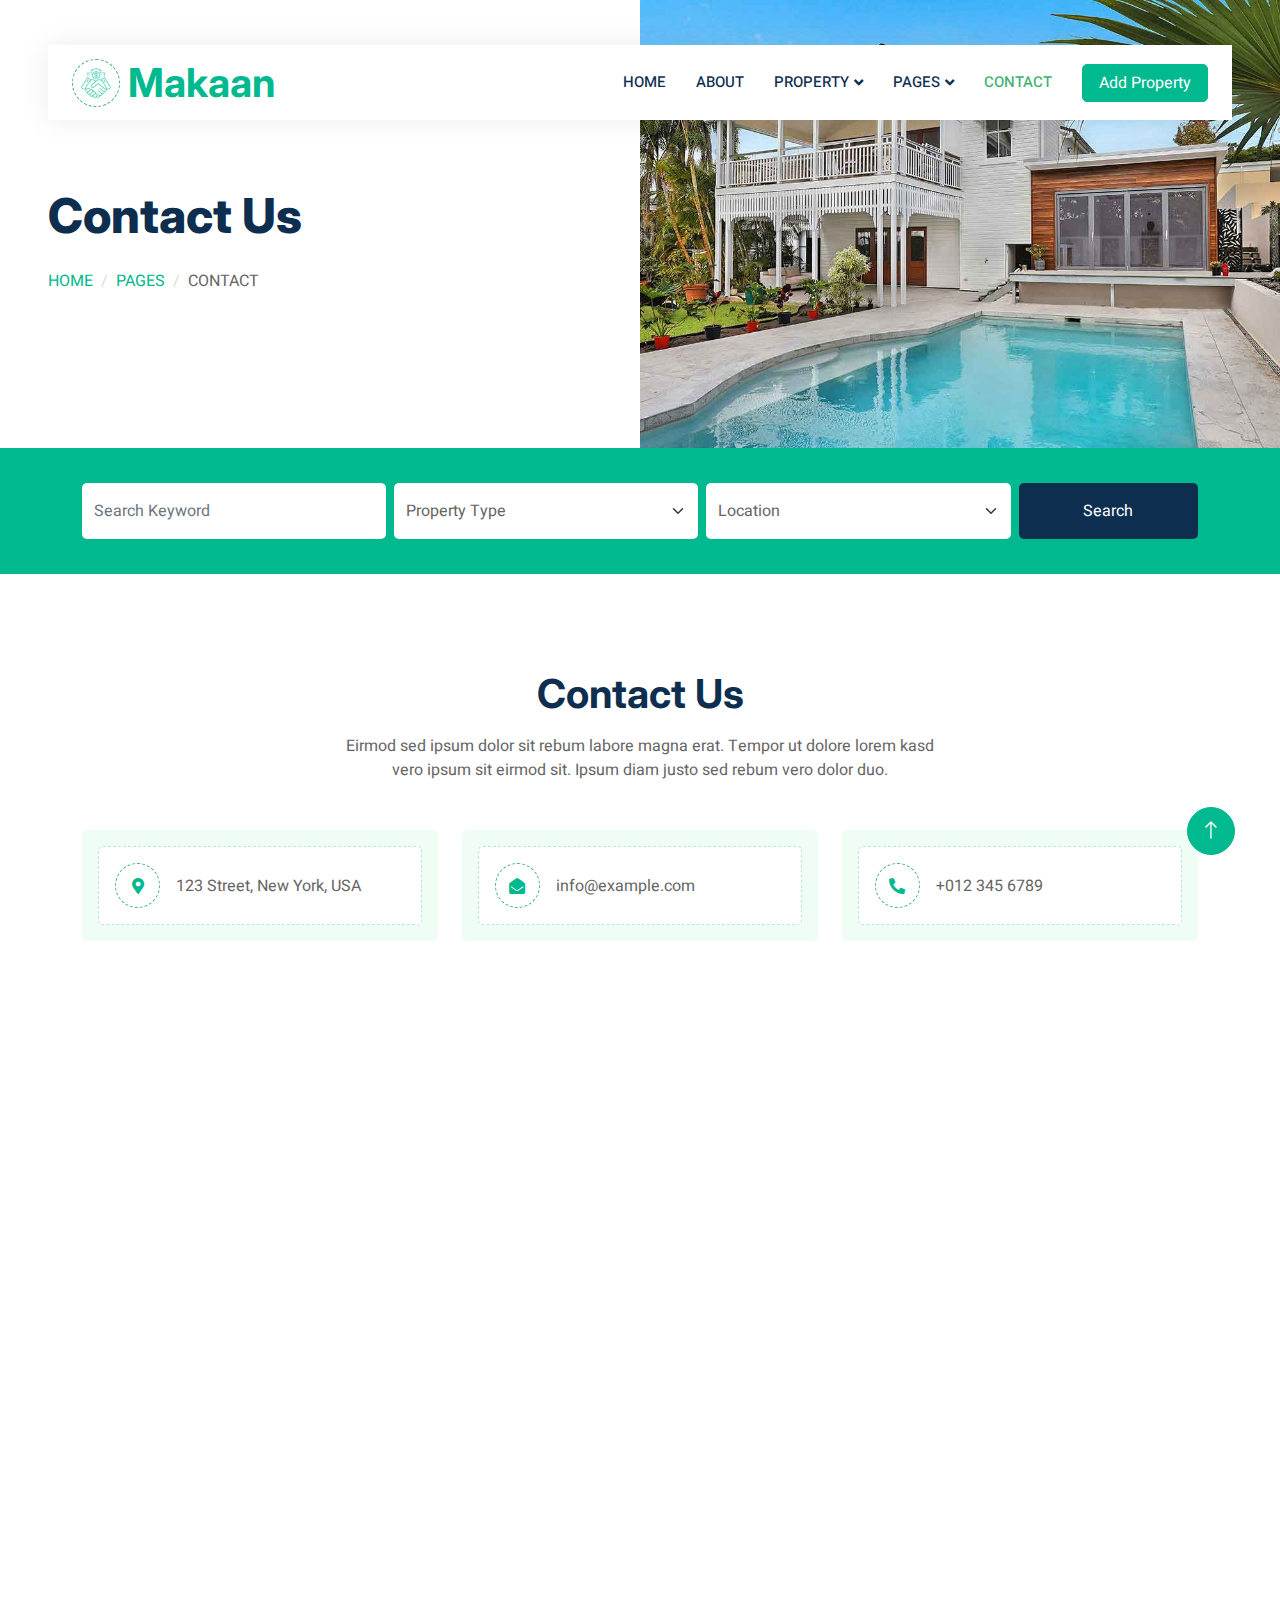
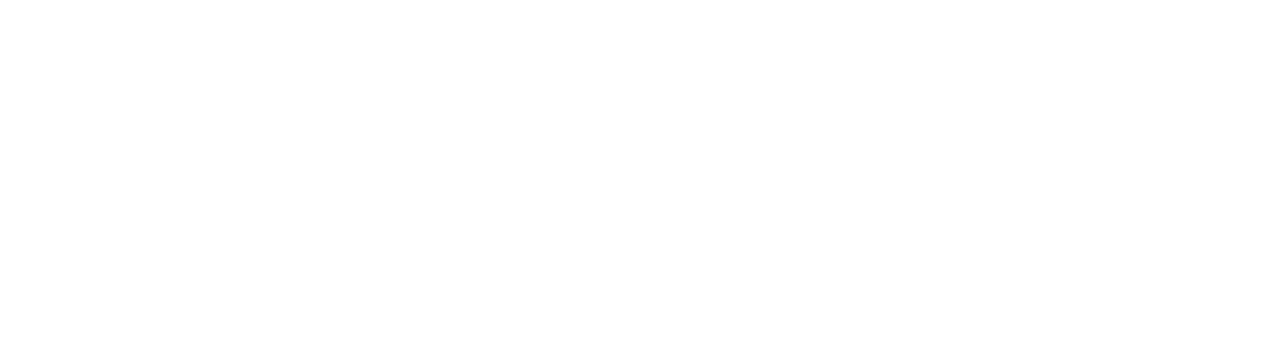
<file: contact.html>
<!DOCTYPE html>
<html lang="en">

<head>
    <meta charset="utf-8">
    <title>Makaan - Real Estate HTML Template</title>
    <meta content="width=device-width, initial-scale=1.0" name="viewport">
    <meta content="" name="keywords">
    <meta content="" name="description">

    <!-- Favicon -->
    <link href="img/favicon.ico" rel="icon">

    <!-- Google Web Fonts -->
    <link rel="preconnect" href="https://fonts.googleapis.com">
    <link rel="preconnect" href="https://fonts.gstatic.com" crossorigin>
    <link href="https://fonts.googleapis.com/css2?family=Heebo:wght@400;500;600&family=Inter:wght@700;800&display=swap" rel="stylesheet">
    
    <!-- Icon Font Stylesheet -->
    <link href="https://cdnjs.cloudflare.com/ajax/libs/font-awesome/5.10.0/css/all.min.css" rel="stylesheet">
    <link href="https://cdn.jsdelivr.net/npm/bootstrap-icons@1.4.1/font/bootstrap-icons.css" rel="stylesheet">

    <!-- Libraries Stylesheet -->
    <link href="lib/animate/animate.min.css" rel="stylesheet">
    <link href="lib/owlcarousel/assets/owl.carousel.min.css" rel="stylesheet">

    <!-- Customized Bootstrap Stylesheet -->
    <link href="css/bootstrap.min.css" rel="stylesheet">

    <!-- Template Stylesheet -->
    <link href="css/style.css" rel="stylesheet">
</head>

<body>
    <div class="container-xxl bg-white p-0">
        <!-- Spinner Start -->
        <div id="spinner" class="show bg-white position-fixed translate-middle w-100 vh-100 top-50 start-50 d-flex align-items-center justify-content-center">
            <div class="spinner-border text-primary" style="width: 3rem; height: 3rem;" role="status">
                <span class="sr-only">Loading...</span>
            </div>
        </div>
        <!-- Spinner End -->


        <!-- Navbar Start -->
        <div class="container-fluid nav-bar bg-transparent">
            <nav class="navbar navbar-expand-lg bg-white navbar-light py-0 px-4">
                <a href="index.html" class="navbar-brand d-flex align-items-center text-center">
                    <div class="icon p-2 me-2">
                        <img class="img-fluid" src="img/icon-deal.png" alt="Icon" style="width: 30px; height: 30px;">
                    </div>
                    <h1 class="m-0 text-primary">Makaan</h1>
                </a>
                <button type="button" class="navbar-toggler" data-bs-toggle="collapse" data-bs-target="#navbarCollapse">
                    <span class="navbar-toggler-icon"></span>
                </button>
                <div class="collapse navbar-collapse" id="navbarCollapse">
                    <div class="navbar-nav ms-auto">
                        <a href="index.html" class="nav-item nav-link">Home</a>
                        <a href="about.html" class="nav-item nav-link">About</a>
                        <div class="nav-item dropdown">
                            <a href="#" class="nav-link dropdown-toggle" data-bs-toggle="dropdown">Property</a>
                            <div class="dropdown-menu rounded-0 m-0">
                                <a href="property-list.html" class="dropdown-item">Property List</a>
                                <a href="property-type.html" class="dropdown-item">Property Type</a>
                                <a href="property-agent.html" class="dropdown-item">Property Agent</a>
                            </div>
                        </div>
                        <div class="nav-item dropdown">
                            <a href="#" class="nav-link dropdown-toggle" data-bs-toggle="dropdown">Pages</a>
                            <div class="dropdown-menu rounded-0 m-0">
                                <a href="testimonial.html" class="dropdown-item">Testimonial</a>
                                <a href="404.html" class="dropdown-item">404 Error</a>
                            </div>
                        </div>
                        <a href="contact.html" class="nav-item nav-link active">Contact</a>
                    </div>
                    <a href="" class="btn btn-primary px-3 d-none d-lg-flex">Add Property</a>
                </div>
            </nav>
        </div>
        <!-- Navbar End -->


        <!-- Header Start -->
        <div class="container-fluid header bg-white p-0">
            <div class="row g-0 align-items-center flex-column-reverse flex-md-row">
                <div class="col-md-6 p-5 mt-lg-5">
                    <h1 class="display-5 animated fadeIn mb-4">Contact Us</h1> 
                        <nav aria-label="breadcrumb animated fadeIn">
                        <ol class="breadcrumb text-uppercase">
                            <li class="breadcrumb-item"><a href="#">Home</a></li>
                            <li class="breadcrumb-item"><a href="#">Pages</a></li>
                            <li class="breadcrumb-item text-body active" aria-current="page">Contact</li>
                        </ol>
                    </nav>
                </div>
                <div class="col-md-6 animated fadeIn">
                    <img class="img-fluid" src="img/header.jpg" alt="">
                </div>
            </div>
        </div>
        <!-- Header End -->


        <!-- Search Start -->
        <div class="container-fluid bg-primary mb-5 wow fadeIn" data-wow-delay="0.1s" style="padding: 35px;">
            <div class="container">
                <div class="row g-2">
                    <div class="col-md-10">
                        <div class="row g-2">
                            <div class="col-md-4">
                                <input type="text" class="form-control border-0 py-3" placeholder="Search Keyword">
                            </div>
                            <div class="col-md-4">
                                <select class="form-select border-0 py-3">
                                    <option selected>Property Type</option>
                                    <option value="1">Property Type 1</option>
                                    <option value="2">Property Type 2</option>
                                    <option value="3">Property Type 3</option>
                                </select>
                            </div>
                            <div class="col-md-4">
                                <select class="form-select border-0 py-3">
                                    <option selected>Location</option>
                                    <option value="1">Location 1</option>
                                    <option value="2">Location 2</option>
                                    <option value="3">Location 3</option>
                                </select>
                            </div>
                        </div>
                    </div>
                    <div class="col-md-2">
                        <button class="btn btn-dark border-0 w-100 py-3">Search</button>
                    </div>
                </div>
            </div>
        </div>
        <!-- Search End -->


        <!-- Contact Start -->
        <div class="container-xxl py-5">
            <div class="container">
                <div class="text-center mx-auto mb-5 wow fadeInUp" data-wow-delay="0.1s" style="max-width: 600px;">
                    <h1 class="mb-3">Contact Us</h1>
                    <p>Eirmod sed ipsum dolor sit rebum labore magna erat. Tempor ut dolore lorem kasd vero ipsum sit eirmod sit. Ipsum diam justo sed rebum vero dolor duo.</p>
                </div>
                <div class="row g-4">
                    <div class="col-12">
                        <div class="row gy-4">
                            <div class="col-md-6 col-lg-4 wow fadeIn" data-wow-delay="0.1s">
                                <div class="bg-light rounded p-3">
                                    <div class="d-flex align-items-center bg-white rounded p-3" style="border: 1px dashed rgba(0, 185, 142, .3)">
                                        <div class="icon me-3" style="width: 45px; height: 45px;">
                                            <i class="fa fa-map-marker-alt text-primary"></i>
                                        </div>
                                        <span>123 Street, New York, USA</span>
                                    </div>
                                </div>
                            </div>
                            <div class="col-md-6 col-lg-4 wow fadeIn" data-wow-delay="0.3s">
                                <div class="bg-light rounded p-3">
                                    <div class="d-flex align-items-center bg-white rounded p-3" style="border: 1px dashed rgba(0, 185, 142, .3)">
                                        <div class="icon me-3" style="width: 45px; height: 45px;">
                                            <i class="fa fa-envelope-open text-primary"></i>
                                        </div>
                                        <span>info@example.com</span>
                                    </div>
                                </div>
                            </div>
                            <div class="col-md-6 col-lg-4 wow fadeIn" data-wow-delay="0.5s">
                                <div class="bg-light rounded p-3">
                                    <div class="d-flex align-items-center bg-white rounded p-3" style="border: 1px dashed rgba(0, 185, 142, .3)">
                                        <div class="icon me-3" style="width: 45px; height: 45px;">
                                            <i class="fa fa-phone-alt text-primary"></i>
                                        </div>
                                        <span>+012 345 6789</span>
                                    </div>
                                </div>
                            </div>
                        </div>
                    </div>
                    <div class="col-md-6 wow fadeInUp" data-wow-delay="0.1s">
                        <iframe class="position-relative rounded w-100 h-100"
                            src="https://www.google.com/maps/embed?pb=!1m18!1m12!1m3!1d241317.14571418945!2d72.71637348622278!3d19.08217751281334!2m3!1f0!2f0!3f0!3m2!1i1024!2i768!4f13.1!3m3!1m2!1s0x3be7c6306644edc1%3A0x5da4ed8f8d648c69!2sMumbai%2C%20Maharashtra!5e0!3m2!1sen!2sin!4v1710619510992!5m2!1sen!2sin" width="600" height="450" style="border:0;" allowfullscreen="" loading="lazy" referrerpolicy="no-referrer-when-downgrade"
                            frameborder="0" style="min-height: 400px; border:0;" allowfullscreen="" aria-hidden="false"
                            tabindex="0"></iframe>
                    </div>
                    <div class="col-md-6">
                        <div class="wow fadeInUp" data-wow-delay="0.5s">
                            <p class="mb-4">The contact form is currently inactive. Get a functional and working contact form with Ajax & PHP in a few minutes. Just copy and paste the files, add a little code and you're done. <a href="https://htmlcodex.com/contact-form">Download Now</a>.</p>
                            <form>
                                <div class="row g-3">
                                    <div class="col-md-6">
                                        <div class="form-floating">
                                            <input type="text" class="form-control" id="name" placeholder="Your Name">
                                            <label for="name">Your Name</label>
                                        </div>
                                    </div>
                                    <div class="col-md-6">
                                        <div class="form-floating">
                                            <input type="email" class="form-control" id="email" placeholder="Your Email">
                                            <label for="email">Your Email</label>
                                        </div>
                                    </div>
                                    <div class="col-12">
                                        <div class="form-floating">
                                            <input type="text" class="form-control" id="subject" placeholder="Subject">
                                            <label for="subject">Subject</label>
                                        </div>
                                    </div>
                                    <div class="col-12">
                                        <div class="form-floating">
                                            <textarea class="form-control" placeholder="Leave a message here" id="message" style="height: 150px"></textarea>
                                            <label for="message">Message</label>
                                        </div>
                                    </div>
                                    <div class="col-12">
                                        <button class="btn btn-primary w-100 py-3" type="submit">Send Message</button>
                                    </div>
                                </div>
                            </form>
                        </div>
                    </div>
                </div>
            </div>
        </div>
        <!-- Contact End -->


        <!-- Footer Start -->
        <div class="container-fluid bg-dark text-white-50 footer pt-5 mt-5 wow fadeIn" data-wow-delay="0.1s">
            <div class="container py-5">
                <div class="row g-5">
                    <div class="col-lg-3 col-md-6">
                        <h5 class="text-white mb-4">Get In Touch</h5>
                        <p class="mb-2"><i class="fa fa-map-marker-alt me-3"></i>123 Street, New York, USA</p>
                        <p class="mb-2"><i class="fa fa-phone-alt me-3"></i>+012 345 67890</p>
                        <p class="mb-2"><i class="fa fa-envelope me-3"></i>info@example.com</p>
                        <div class="d-flex pt-2">
                            <a class="btn btn-outline-light btn-social" href=""><i class="fab fa-twitter"></i></a>
                            <a class="btn btn-outline-light btn-social" href=""><i class="fab fa-facebook-f"></i></a>
                            <a class="btn btn-outline-light btn-social" href=""><i class="fab fa-youtube"></i></a>
                            <a class="btn btn-outline-light btn-social" href=""><i class="fab fa-linkedin-in"></i></a>
                        </div>
                    </div>
                    <div class="col-lg-3 col-md-6">
                        <h5 class="text-white mb-4">Quick Links</h5>
                        <a class="btn btn-link text-white-50" href="">About Us</a>
                        <a class="btn btn-link text-white-50" href="">Contact Us</a>
                        <a class="btn btn-link text-white-50" href="">Our Services</a>
                        <a class="btn btn-link text-white-50" href="">Privacy Policy</a>
                        <a class="btn btn-link text-white-50" href="">Terms & Condition</a>
                    </div>
                    <div class="col-lg-3 col-md-6">
                        <h5 class="text-white mb-4">Photo Gallery</h5>
                        <div class="row g-2 pt-2">
                            <div class="col-4">
                                <img class="img-fluid rounded bg-light p-1" src="img/property-1.jpg" alt="">
                            </div>
                            <div class="col-4">
                                <img class="img-fluid rounded bg-light p-1" src="img/property-2.jpg" alt="">
                            </div>
                            <div class="col-4">
                                <img class="img-fluid rounded bg-light p-1" src="img/property-3.jpg" alt="">
                            </div>
                            <div class="col-4">
                                <img class="img-fluid rounded bg-light p-1" src="img/property-4.jpg" alt="">
                            </div>
                            <div class="col-4">
                                <img class="img-fluid rounded bg-light p-1" src="img/property-5.jpg" alt="">
                            </div>
                            <div class="col-4">
                                <img class="img-fluid rounded bg-light p-1" src="img/property-6.jpg" alt="">
                            </div>
                        </div>
                    </div>
                    <div class="col-lg-3 col-md-6">
                        <h5 class="text-white mb-4">Newsletter</h5>
                        <p>Dolor amet sit justo amet elitr clita ipsum elitr est.</p>
                        <div class="position-relative mx-auto" style="max-width: 400px;">
                            <input class="form-control bg-transparent w-100 py-3 ps-4 pe-5" type="text" placeholder="Your email">
                            <button type="button" class="btn btn-primary py-2 position-absolute top-0 end-0 mt-2 me-2">SignUp</button>
                        </div>
                    </div>
                </div>
            </div>
            <div class="container">
                <div class="copyright">
                    <div class="row">
                        <div class="col-md-6 text-center text-md-start mb-3 mb-md-0">
                            &copy; <a class="border-bottom" href="#">Your Site Name</a>, All Right Reserved. 
							
							<!--/*** This template is free as long as you keep the footer author’s credit link/attribution link/backlink. If you'd like to use the template without the footer author’s credit link/attribution link/backlink, you can purchase the Credit Removal License from "https://htmlcodex.com/credit-removal". Thank you for your support. ***/-->
							Designed By <a class="border-bottom" href="https://htmlcodex.com">HTML Codex</a>
                        </div>
                        <div class="col-md-6 text-center text-md-end">
                            <div class="footer-menu">
                                <a href="">Home</a>
                                <a href="">Cookies</a>
                                <a href="">Help</a>
                                <a href="">FQAs</a>
                            </div>
                        </div>
                    </div>
                </div>
            </div>
        </div>
        <!-- Footer End -->


        <!-- Back to Top -->
        <a href="#" class="btn btn-lg btn-primary btn-lg-square back-to-top"><i class="bi bi-arrow-up"></i></a>
    </div>

    <!-- JavaScript Libraries -->
    <script src="https://code.jquery.com/jquery-3.4.1.min.js"></script>
    <script src="https://cdn.jsdelivr.net/npm/bootstrap@5.0.0/dist/js/bootstrap.bundle.min.js"></script>
    <script src="lib/wow/wow.min.js"></script>
    <script src="lib/easing/easing.min.js"></script>
    <script src="lib/waypoints/waypoints.min.js"></script>
    <script src="lib/owlcarousel/owl.carousel.min.js"></script>

    <!-- Template Javascript -->
    <script src="js/main.js"></script>
</body>

</html>
</file>
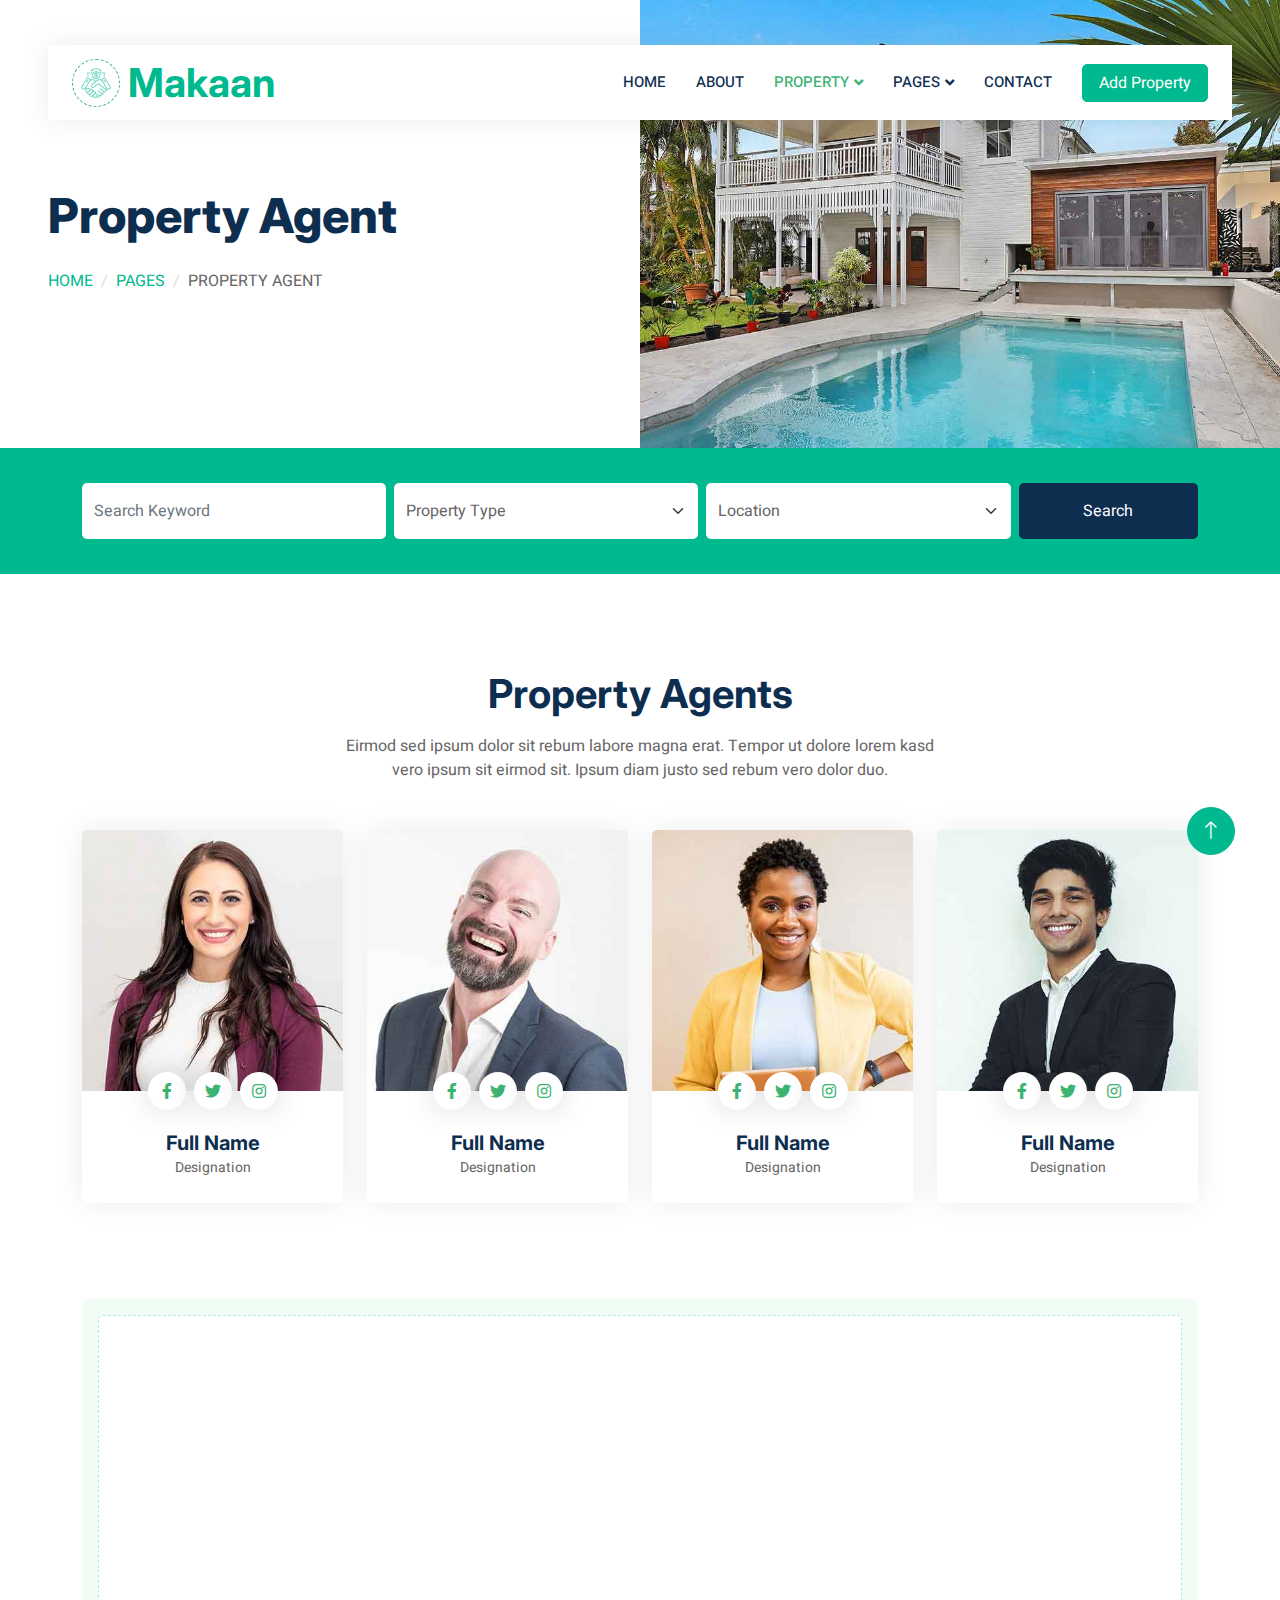
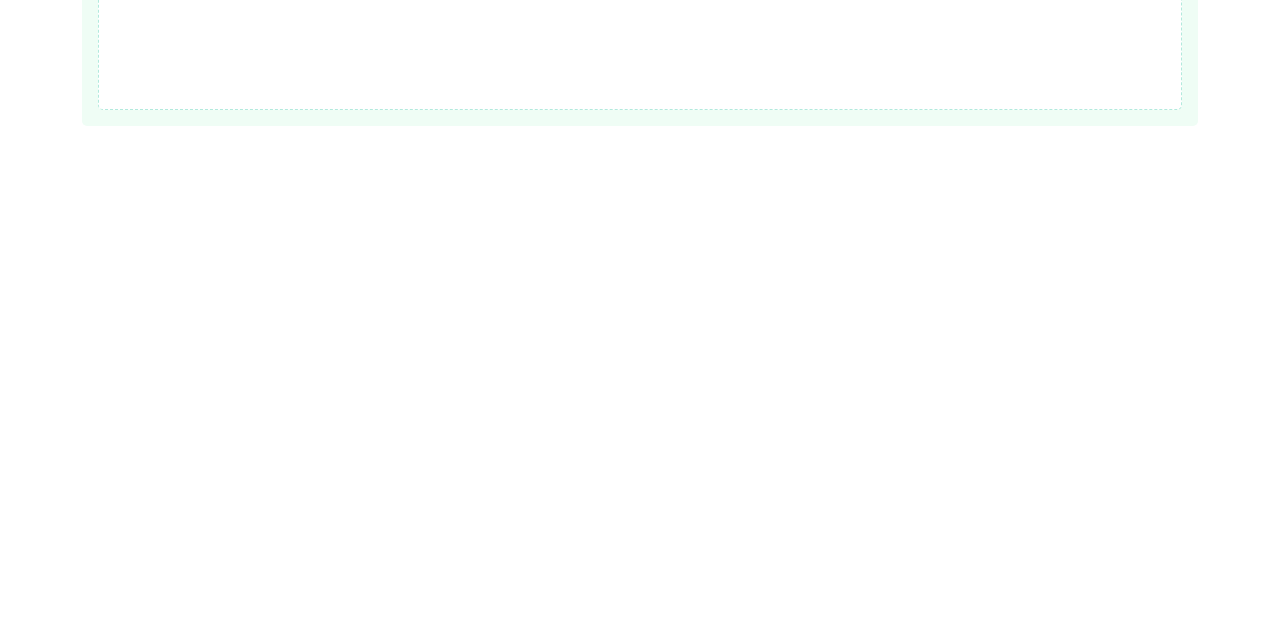
<file: property-agent.html>
<!DOCTYPE html>
<html lang="en">

<head>
    <meta charset="utf-8">
    <title>Makaan - Real Estate HTML Template</title>
    <meta content="width=device-width, initial-scale=1.0" name="viewport">
    <meta content="" name="keywords">
    <meta content="" name="description">

    <!-- Favicon -->
    <link href="img/favicon.ico" rel="icon">

    <!-- Google Web Fonts -->
    <link rel="preconnect" href="https://fonts.googleapis.com">
    <link rel="preconnect" href="https://fonts.gstatic.com" crossorigin>
    <link href="https://fonts.googleapis.com/css2?family=Heebo:wght@400;500;600&family=Inter:wght@700;800&display=swap" rel="stylesheet">
    
    <!-- Icon Font Stylesheet -->
    <link href="https://cdnjs.cloudflare.com/ajax/libs/font-awesome/5.10.0/css/all.min.css" rel="stylesheet">
    <link href="https://cdn.jsdelivr.net/npm/bootstrap-icons@1.4.1/font/bootstrap-icons.css" rel="stylesheet">

    <!-- Libraries Stylesheet -->
    <link href="lib/animate/animate.min.css" rel="stylesheet">
    <link href="lib/owlcarousel/assets/owl.carousel.min.css" rel="stylesheet">

    <!-- Customized Bootstrap Stylesheet -->
    <link href="css/bootstrap.min.css" rel="stylesheet">

    <!-- Template Stylesheet -->
    <link href="css/style.css" rel="stylesheet">
</head>

<body>
    <div class="container-xxl bg-white p-0">
        <!-- Spinner Start -->
        <div id="spinner" class="show bg-white position-fixed translate-middle w-100 vh-100 top-50 start-50 d-flex align-items-center justify-content-center">
            <div class="spinner-border text-primary" style="width: 3rem; height: 3rem;" role="status">
                <span class="sr-only">Loading...</span>
            </div>
        </div>
        <!-- Spinner End -->


        <!-- Navbar Start -->
        <div class="container-fluid nav-bar bg-transparent">
            <nav class="navbar navbar-expand-lg bg-white navbar-light py-0 px-4">
                <a href="index.html" class="navbar-brand d-flex align-items-center text-center">
                    <div class="icon p-2 me-2">
                        <img class="img-fluid" src="img/icon-deal.png" alt="Icon" style="width: 30px; height: 30px;">
                    </div>
                    <h1 class="m-0 text-primary">Makaan</h1>
                </a>
                <button type="button" class="navbar-toggler" data-bs-toggle="collapse" data-bs-target="#navbarCollapse">
                    <span class="navbar-toggler-icon"></span>
                </button>
                <div class="collapse navbar-collapse" id="navbarCollapse">
                    <div class="navbar-nav ms-auto">
                        <a href="index.html" class="nav-item nav-link">Home</a>
                        <a href="about.html" class="nav-item nav-link">About</a>
                        <div class="nav-item dropdown">
                            <a href="#" class="nav-link dropdown-toggle active" data-bs-toggle="dropdown">Property</a>
                            <div class="dropdown-menu rounded-0 m-0">
                                <a href="property-list.html" class="dropdown-item">Property List</a>
                                <a href="property-type.html" class="dropdown-item">Property Type</a>
                                <a href="property-agent.html" class="dropdown-item active">Property Agent</a>
                            </div>
                        </div>
                        <div class="nav-item dropdown">
                            <a href="#" class="nav-link dropdown-toggle" data-bs-toggle="dropdown">Pages</a>
                            <div class="dropdown-menu rounded-0 m-0">
                                <a href="testimonial.html" class="dropdown-item">Testimonial</a>
                            </div>
                        </div>
                        <a href="contact.html" class="nav-item nav-link">Contact</a>
                    </div>
                    <a href="" class="btn btn-primary px-3 d-none d-lg-flex">Add Property</a>
                </div>
            </nav>
        </div>
        <!-- Navbar End -->


        <!-- Header Start -->
        <div class="container-fluid header bg-white p-0">
            <div class="row g-0 align-items-center flex-column-reverse flex-md-row">
                <div class="col-md-6 p-5 mt-lg-5">
                    <h1 class="display-5 animated fadeIn mb-4">Property Agent</h1> 
                        <nav aria-label="breadcrumb animated fadeIn">
                        <ol class="breadcrumb text-uppercase">
                            <li class="breadcrumb-item"><a href="#">Home</a></li>
                            <li class="breadcrumb-item"><a href="#">Pages</a></li>
                            <li class="breadcrumb-item text-body active" aria-current="page">Property Agent</li>
                        </ol>
                    </nav>
                </div>
                <div class="col-md-6 animated fadeIn">
                    <img class="img-fluid" src="img/header.jpg" alt="">
                </div>
            </div>
        </div>
        <!-- Header End -->


        <!-- Search Start -->
        <div class="container-fluid bg-primary mb-5 wow fadeIn" data-wow-delay="0.1s" style="padding: 35px;">
            <div class="container">
                <div class="row g-2">
                    <div class="col-md-10">
                        <div class="row g-2">
                            <div class="col-md-4">
                                <input type="text" class="form-control border-0 py-3" placeholder="Search Keyword">
                            </div>
                            <div class="col-md-4">
                                <select class="form-select border-0 py-3">
                                    <option selected>Property Type</option>
                                    <option value="1">Property Type 1</option>
                                    <option value="2">Property Type 2</option>
                                    <option value="3">Property Type 3</option>
                                </select>
                            </div>
                            <div class="col-md-4">
                                <select class="form-select border-0 py-3">
                                    <option selected>Location</option>
                                    <option value="1">Location 1</option>
                                    <option value="2">Location 2</option>
                                    <option value="3">Location 3</option>
                                </select>
                            </div>
                        </div>
                    </div>
                    <div class="col-md-2">
                        <button class="btn btn-dark border-0 w-100 py-3">Search</button>
                    </div>
                </div>
            </div>
        </div>
        <!-- Search End -->


        <!-- Team Start -->
        <div class="container-xxl py-5">
            <div class="container">
                <div class="text-center mx-auto mb-5 wow fadeInUp" data-wow-delay="0.1s" style="max-width: 600px;">
                    <h1 class="mb-3">Property Agents</h1>
                    <p>Eirmod sed ipsum dolor sit rebum labore magna erat. Tempor ut dolore lorem kasd vero ipsum sit eirmod sit. Ipsum diam justo sed rebum vero dolor duo.</p>
                </div>
                <div class="row g-4">
                    <div class="col-lg-3 col-md-6 wow fadeInUp" data-wow-delay="0.1s">
                        <div class="team-item rounded overflow-hidden">
                            <div class="position-relative">
                                <img class="img-fluid" src="img/team-1.jpg" alt="">
                                <div class="position-absolute start-50 top-100 translate-middle d-flex align-items-center">
                                    <a class="btn btn-square mx-1" href=""><i class="fab fa-facebook-f"></i></a>
                                    <a class="btn btn-square mx-1" href=""><i class="fab fa-twitter"></i></a>
                                    <a class="btn btn-square mx-1" href=""><i class="fab fa-instagram"></i></a>
                                </div>
                            </div>
                            <div class="text-center p-4 mt-3">
                                <h5 class="fw-bold mb-0">Full Name</h5>
                                <small>Designation</small>
                            </div>
                        </div>
                    </div>
                    <div class="col-lg-3 col-md-6 wow fadeInUp" data-wow-delay="0.3s">
                        <div class="team-item rounded overflow-hidden">
                            <div class="position-relative">
                                <img class="img-fluid" src="img/team-2.jpg" alt="">
                                <div class="position-absolute start-50 top-100 translate-middle d-flex align-items-center">
                                    <a class="btn btn-square mx-1" href=""><i class="fab fa-facebook-f"></i></a>
                                    <a class="btn btn-square mx-1" href=""><i class="fab fa-twitter"></i></a>
                                    <a class="btn btn-square mx-1" href=""><i class="fab fa-instagram"></i></a>
                                </div>
                            </div>
                            <div class="text-center p-4 mt-3">
                                <h5 class="fw-bold mb-0">Full Name</h5>
                                <small>Designation</small>
                            </div>
                        </div>
                    </div>
                    <div class="col-lg-3 col-md-6 wow fadeInUp" data-wow-delay="0.5s">
                        <div class="team-item rounded overflow-hidden">
                            <div class="position-relative">
                                <img class="img-fluid" src="img/team-3.jpg" alt="">
                                <div class="position-absolute start-50 top-100 translate-middle d-flex align-items-center">
                                    <a class="btn btn-square mx-1" href=""><i class="fab fa-facebook-f"></i></a>
                                    <a class="btn btn-square mx-1" href=""><i class="fab fa-twitter"></i></a>
                                    <a class="btn btn-square mx-1" href=""><i class="fab fa-instagram"></i></a>
                                </div>
                            </div>
                            <div class="text-center p-4 mt-3">
                                <h5 class="fw-bold mb-0">Full Name</h5>
                                <small>Designation</small>
                            </div>
                        </div>
                    </div>
                    <div class="col-lg-3 col-md-6 wow fadeInUp" data-wow-delay="0.7s">
                        <div class="team-item rounded overflow-hidden">
                            <div class="position-relative">
                                <img class="img-fluid" src="img/team-4.jpg" alt="">
                                <div class="position-absolute start-50 top-100 translate-middle d-flex align-items-center">
                                    <a class="btn btn-square mx-1" href=""><i class="fab fa-facebook-f"></i></a>
                                    <a class="btn btn-square mx-1" href=""><i class="fab fa-twitter"></i></a>
                                    <a class="btn btn-square mx-1" href=""><i class="fab fa-instagram"></i></a>
                                </div>
                            </div>
                            <div class="text-center p-4 mt-3">
                                <h5 class="fw-bold mb-0">Full Name</h5>
                                <small>Designation</small>
                            </div>
                        </div>
                    </div>
                </div>
            </div>
        </div>
        <!-- Team End -->


        <!-- Call to Action Start -->
        <div class="container-xxl py-5">
            <div class="container">
                <div class="bg-light rounded p-3">
                    <div class="bg-white rounded p-4" style="border: 1px dashed rgba(0, 185, 142, .3)">
                        <div class="row g-5 align-items-center">
                            <div class="col-lg-6 wow fadeIn" data-wow-delay="0.1s">
                                <img class="img-fluid rounded w-100" src="img/call-to-action.jpg" alt="">
                            </div>
                            <div class="col-lg-6 wow fadeIn" data-wow-delay="0.5s">
                                <div class="mb-4">
                                    <h1 class="mb-3">Contact With Our Certified Agent</h1>
                                    <p>Eirmod sed ipsum dolor sit rebum magna erat. Tempor lorem kasd vero ipsum sit sit diam justo sed vero dolor duo.</p>
                                </div>
                                <a href="" class="btn btn-primary py-3 px-4 me-2"><i class="fa fa-phone-alt me-2"></i>Make A Call</a>
                                <a href="" class="btn btn-dark py-3 px-4"><i class="fa fa-calendar-alt me-2"></i>Get Appoinment</a>
                            </div>
                        </div>
                    </div>
                </div>
            </div>
        </div>
        <!-- Call to Action End -->
        

        <!-- Footer Start -->
        <div class="container-fluid bg-dark text-white-50 footer pt-5 mt-5 wow fadeIn" data-wow-delay="0.1s">
            <div class="container py-5">
                <div class="row g-5">
                    <div class="col-lg-3 col-md-6">
                        <h5 class="text-white mb-4">Get In Touch</h5>
                        <p class="mb-2"><i class="fa fa-map-marker-alt me-3"></i>123 Street, New York, USA</p>
                        <p class="mb-2"><i class="fa fa-phone-alt me-3"></i>+012 345 67890</p>
                        <p class="mb-2"><i class="fa fa-envelope me-3"></i>info@example.com</p>
                        <div class="d-flex pt-2">
                            <a class="btn btn-outline-light btn-social" href=""><i class="fab fa-twitter"></i></a>
                            <a class="btn btn-outline-light btn-social" href=""><i class="fab fa-facebook-f"></i></a>
                            <a class="btn btn-outline-light btn-social" href=""><i class="fab fa-youtube"></i></a>
                            <a class="btn btn-outline-light btn-social" href=""><i class="fab fa-linkedin-in"></i></a>
                        </div>
                    </div>
                    <div class="col-lg-3 col-md-6">
                        <h5 class="text-white mb-4">Quick Links</h5>
                        <a class="btn btn-link text-white-50" href="">About Us</a>
                        <a class="btn btn-link text-white-50" href="">Contact Us</a>
                        <a class="btn btn-link text-white-50" href="">Our Services</a>
                        <a class="btn btn-link text-white-50" href="">Privacy Policy</a>
                        <a class="btn btn-link text-white-50" href="">Terms & Condition</a>
                    </div>
                    <div class="col-lg-3 col-md-6">
                        <h5 class="text-white mb-4">Photo Gallery</h5>
                        <div class="row g-2 pt-2">
                            <div class="col-4">
                                <img class="img-fluid rounded bg-light p-1" src="img/property-1.jpg" alt="">
                            </div>
                            <div class="col-4">
                                <img class="img-fluid rounded bg-light p-1" src="img/property-2.jpg" alt="">
                            </div>
                            <div class="col-4">
                                <img class="img-fluid rounded bg-light p-1" src="img/property-3.jpg" alt="">
                            </div>
                            <div class="col-4">
                                <img class="img-fluid rounded bg-light p-1" src="img/property-4.jpg" alt="">
                            </div>
                            <div class="col-4">
                                <img class="img-fluid rounded bg-light p-1" src="img/property-5.jpg" alt="">
                            </div>
                            <div class="col-4">
                                <img class="img-fluid rounded bg-light p-1" src="img/property-6.jpg" alt="">
                            </div>
                        </div>
                    </div>
                    <div class="col-lg-3 col-md-6">
                        <h5 class="text-white mb-4">Newsletter</h5>
                        <p>Dolor amet sit justo amet elitr clita ipsum elitr est.</p>
                        <div class="position-relative mx-auto" style="max-width: 400px;">
                            <input class="form-control bg-transparent w-100 py-3 ps-4 pe-5" type="text" placeholder="Your email">
                            <button type="button" class="btn btn-primary py-2 position-absolute top-0 end-0 mt-2 me-2">SignUp</button>
                        </div>
                    </div>
                </div>
            </div>
            <div class="container">
                <div class="copyright">
                    <div class="row">
                        <div class="col-md-6 text-center text-md-start mb-3 mb-md-0">
                            &copy; <a class="border-bottom" href="#">Your Site Name</a>, All Right Reserved. 
							
							<!--/*** This template is free as long as you keep the footer author’s credit link/attribution link/backlink. If you'd like to use the template without the footer author’s credit link/attribution link/backlink, you can purchase the Credit Removal License from "https://htmlcodex.com/credit-removal". Thank you for your support. ***/-->
							Designed By <a class="border-bottom" href="https://htmlcodex.com">HTML Codex</a>
                        </div>
                        <div class="col-md-6 text-center text-md-end">
                            <div class="footer-menu">
                                <a href="">Home</a>
                                <a href="">Cookies</a>
                                <a href="">Help</a>
                                <a href="">FQAs</a>
                            </div>
                        </div>
                    </div>
                </div>
            </div>
        </div>
        <!-- Footer End -->


        <!-- Back to Top -->
        <a href="#" class="btn btn-lg btn-primary btn-lg-square back-to-top"><i class="bi bi-arrow-up"></i></a>
    </div>

    <!-- JavaScript Libraries -->
    <script src="https://code.jquery.com/jquery-3.4.1.min.js"></script>
    <script src="https://cdn.jsdelivr.net/npm/bootstrap@5.0.0/dist/js/bootstrap.bundle.min.js"></script>
    <script src="lib/wow/wow.min.js"></script>
    <script src="lib/easing/easing.min.js"></script>
    <script src="lib/waypoints/waypoints.min.js"></script>
    <script src="lib/owlcarousel/owl.carousel.min.js"></script>

    <!-- Template Javascript -->
    <script src="js/main.js"></script>
</body>

</html>
</file>
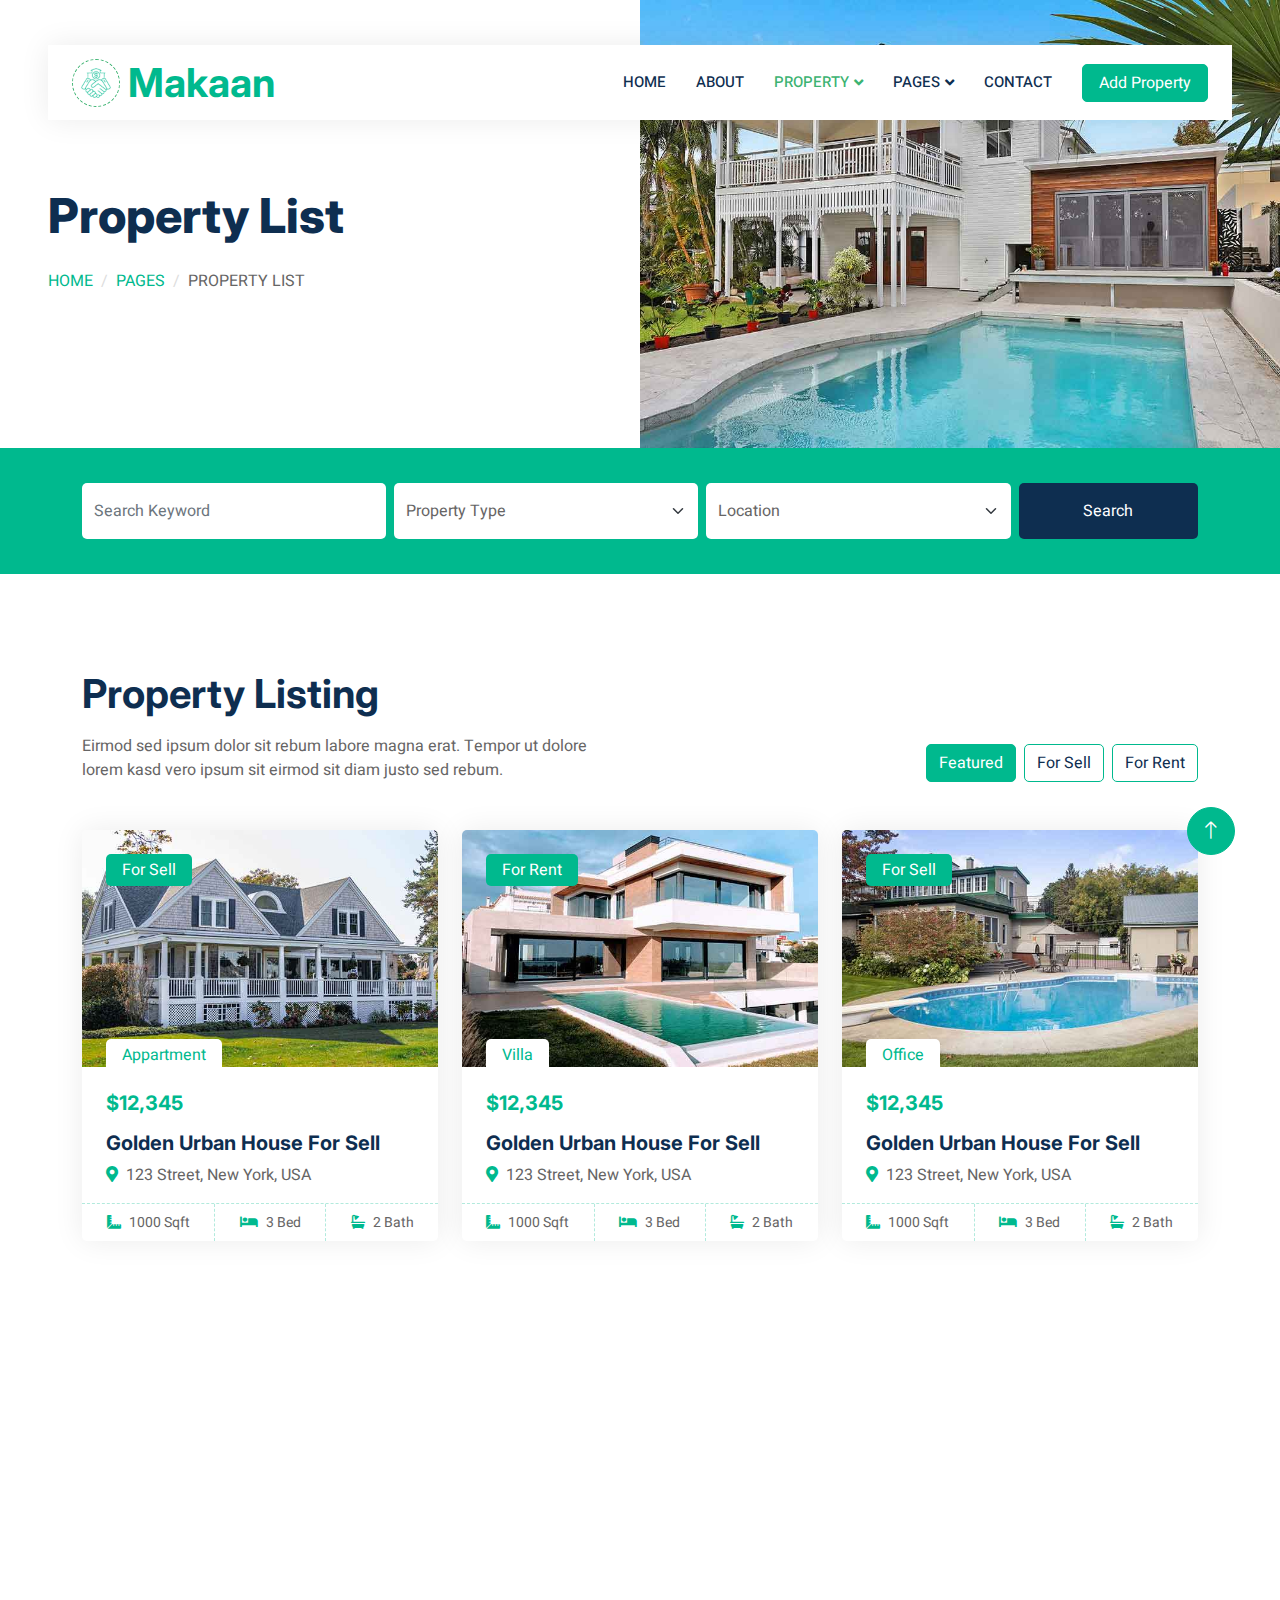
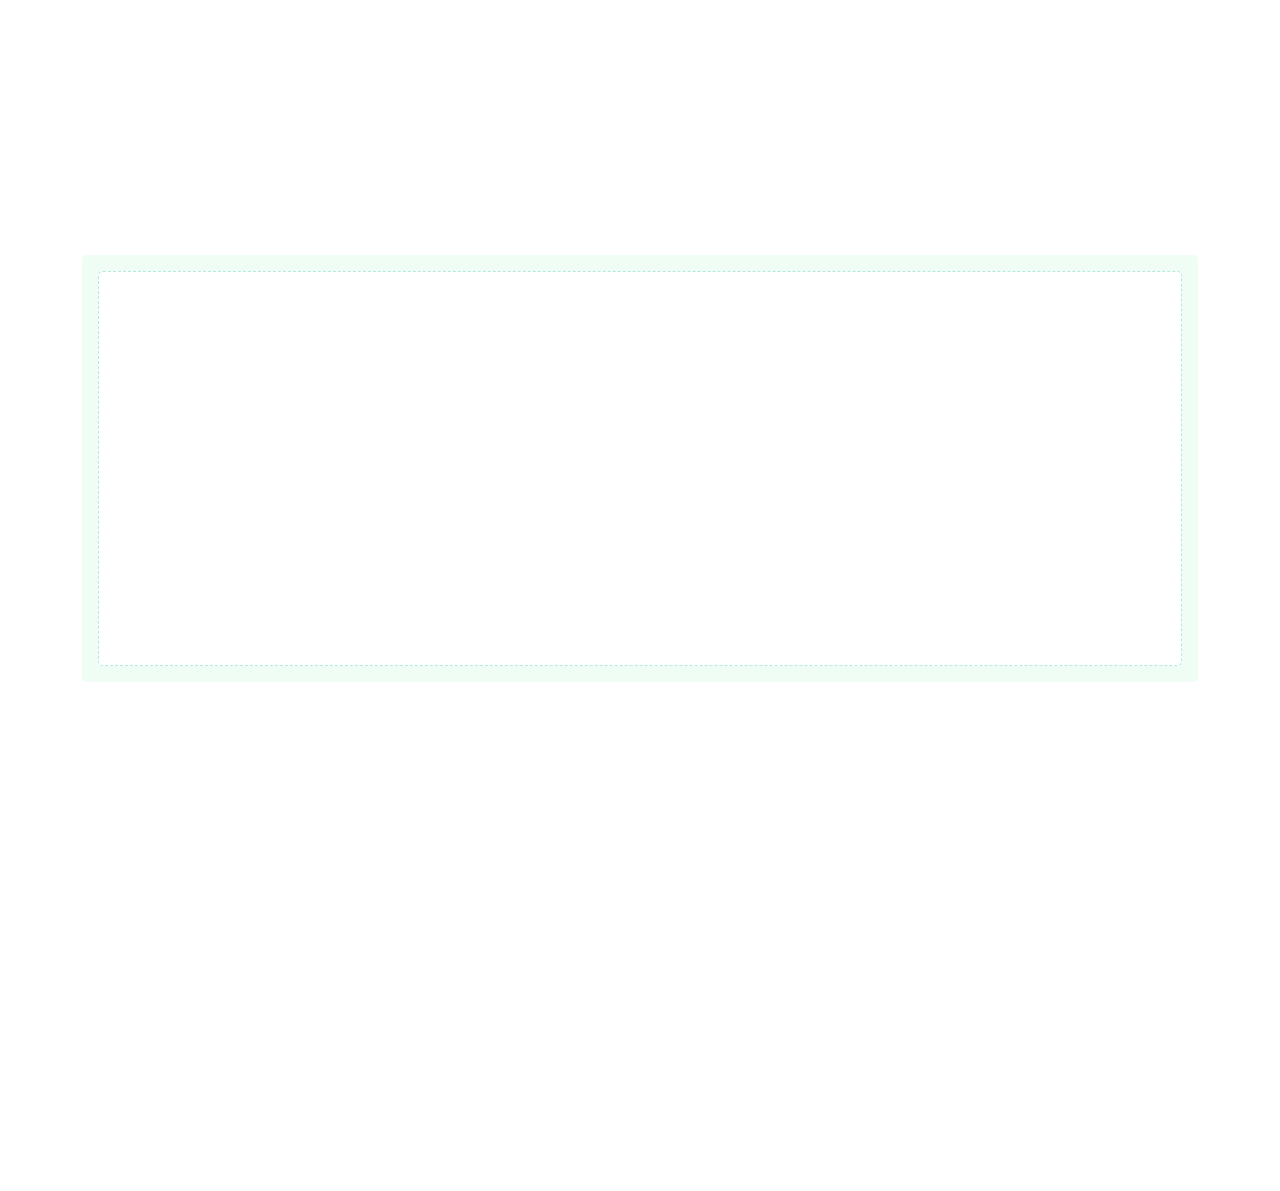
<file: property-list.html>
<!DOCTYPE html>
<html lang="en">

<head>
    <meta charset="utf-8">
    <title>Makaan - Real Estate HTML Template</title>
    <meta content="width=device-width, initial-scale=1.0" name="viewport">
    <meta content="" name="keywords">
    <meta content="" name="description">

    <!-- Favicon -->
    <link href="img/favicon.ico" rel="icon">

    <!-- Google Web Fonts -->
    <link rel="preconnect" href="https://fonts.googleapis.com">
    <link rel="preconnect" href="https://fonts.gstatic.com" crossorigin>
    <link href="https://fonts.googleapis.com/css2?family=Heebo:wght@400;500;600&family=Inter:wght@700;800&display=swap" rel="stylesheet">
    
    <!-- Icon Font Stylesheet -->
    <link href="https://cdnjs.cloudflare.com/ajax/libs/font-awesome/5.10.0/css/all.min.css" rel="stylesheet">
    <link href="https://cdn.jsdelivr.net/npm/bootstrap-icons@1.4.1/font/bootstrap-icons.css" rel="stylesheet">

    <!-- Libraries Stylesheet -->
    <link href="lib/animate/animate.min.css" rel="stylesheet">
    <link href="lib/owlcarousel/assets/owl.carousel.min.css" rel="stylesheet">

    <!-- Customized Bootstrap Stylesheet -->
    <link href="css/bootstrap.min.css" rel="stylesheet">

    <!-- Template Stylesheet -->
    <link href="css/style.css" rel="stylesheet">
</head>

<body>
    <div class="container-xxl bg-white p-0">
        <!-- Spinner Start -->
        <div id="spinner" class="show bg-white position-fixed translate-middle w-100 vh-100 top-50 start-50 d-flex align-items-center justify-content-center">
            <div class="spinner-border text-primary" style="width: 3rem; height: 3rem;" role="status">
                <span class="sr-only">Loading...</span>
            </div>
        </div>
        <!-- Spinner End -->


        <!-- Navbar Start -->
        <div class="container-fluid nav-bar bg-transparent">
            <nav class="navbar navbar-expand-lg bg-white navbar-light py-0 px-4">
                <a href="index.html" class="navbar-brand d-flex align-items-center text-center">
                    <div class="icon p-2 me-2">
                        <img class="img-fluid" src="img/icon-deal.png" alt="Icon" style="width: 30px; height: 30px;">
                    </div>
                    <h1 class="m-0 text-primary">Makaan</h1>
                </a>
                <button type="button" class="navbar-toggler" data-bs-toggle="collapse" data-bs-target="#navbarCollapse">
                    <span class="navbar-toggler-icon"></span>
                </button>
                <div class="collapse navbar-collapse" id="navbarCollapse">
                    <div class="navbar-nav ms-auto">
                        <a href="index.html" class="nav-item nav-link">Home</a>
                        <a href="about.html" class="nav-item nav-link">About</a>
                        <div class="nav-item dropdown">
                            <a href="#" class="nav-link dropdown-toggle active" data-bs-toggle="dropdown">Property</a>
                            <div class="dropdown-menu rounded-0 m-0">
                                <a href="property-list.html" class="dropdown-item active">Property List</a>
                                <a href="property-type.html" class="dropdown-item">Property Type</a>
                                <a href="property-agent.html" class="dropdown-item">Property Agent</a>
                            </div>
                        </div>
                        <div class="nav-item dropdown">
                            <a href="#" class="nav-link dropdown-toggle" data-bs-toggle="dropdown">Pages</a>
                            <div class="dropdown-menu rounded-0 m-0">
                                <a href="testimonial.html" class="dropdown-item">Testimonial</a>
                            </div>
                        </div>
                        <a href="contact.html" class="nav-item nav-link">Contact</a>
                    </div>
                    <a href="" class="btn btn-primary px-3 d-none d-lg-flex">Add Property</a>
                </div>
            </nav>
        </div>
        <!-- Navbar End -->


        <!-- Header Start -->
        <div class="container-fluid header bg-white p-0">
            <div class="row g-0 align-items-center flex-column-reverse flex-md-row">
                <div class="col-md-6 p-5 mt-lg-5">
                    <h1 class="display-5 animated fadeIn mb-4">Property List</h1> 
                        <nav aria-label="breadcrumb animated fadeIn">
                        <ol class="breadcrumb text-uppercase">
                            <li class="breadcrumb-item"><a href="#">Home</a></li>
                            <li class="breadcrumb-item"><a href="#">Pages</a></li>
                            <li class="breadcrumb-item text-body active" aria-current="page">Property List</li>
                        </ol>
                    </nav>
                </div>
                <div class="col-md-6 animated fadeIn">
                    <img class="img-fluid" src="img/header.jpg" alt="">
                </div>
            </div>
        </div>
        <!-- Header End -->


        <!-- Search Start -->
        <div class="container-fluid bg-primary mb-5 wow fadeIn" data-wow-delay="0.1s" style="padding: 35px;">
            <div class="container">
                <div class="row g-2">
                    <div class="col-md-10">
                        <div class="row g-2">
                            <div class="col-md-4">
                                <input type="text" class="form-control border-0 py-3" placeholder="Search Keyword">
                            </div>
                            <div class="col-md-4">
                                <select class="form-select border-0 py-3">
                                    <option selected>Property Type</option>
                                    <option value="1">Property Type 1</option>
                                    <option value="2">Property Type 2</option>
                                    <option value="3">Property Type 3</option>
                                </select>
                            </div>
                            <div class="col-md-4">
                                <select class="form-select border-0 py-3">
                                    <option selected>Location</option>
                                    <option value="1">Location 1</option>
                                    <option value="2">Location 2</option>
                                    <option value="3">Location 3</option>
                                </select>
                            </div>
                        </div>
                    </div>
                    <div class="col-md-2">
                        <button class="btn btn-dark border-0 w-100 py-3">Search</button>
                    </div>
                </div>
            </div>
        </div>
        <!-- Search End -->


        <!-- Property List Start -->
        <div class="container-xxl py-5">
            <div class="container">
                <div class="row g-0 gx-5 align-items-end">
                    <div class="col-lg-6">
                        <div class="text-start mx-auto mb-5 wow slideInLeft" data-wow-delay="0.1s">
                            <h1 class="mb-3">Property Listing</h1>
                            <p>Eirmod sed ipsum dolor sit rebum labore magna erat. Tempor ut dolore lorem kasd vero ipsum sit eirmod sit diam justo sed rebum.</p>
                        </div>
                    </div>
                    <div class="col-lg-6 text-start text-lg-end wow slideInRight" data-wow-delay="0.1s">
                        <ul class="nav nav-pills d-inline-flex justify-content-end mb-5">
                            <li class="nav-item me-2">
                                <a class="btn btn-outline-primary active" data-bs-toggle="pill" href="#tab-1">Featured</a>
                            </li>
                            <li class="nav-item me-2">
                                <a class="btn btn-outline-primary" data-bs-toggle="pill" href="#tab-2">For Sell</a>
                            </li>
                            <li class="nav-item me-0">
                                <a class="btn btn-outline-primary" data-bs-toggle="pill" href="#tab-3">For Rent</a>
                            </li>
                        </ul>
                    </div>
                </div>
                <div class="tab-content">
                    <div id="tab-1" class="tab-pane fade show p-0 active">
                        <div class="row g-4">
                            <div class="col-lg-4 col-md-6 wow fadeInUp" data-wow-delay="0.1s">
                                <div class="property-item rounded overflow-hidden">
                                    <div class="position-relative overflow-hidden">
                                        <a href=""><img class="img-fluid" src="img/property-1.jpg" alt=""></a>
                                        <div class="bg-primary rounded text-white position-absolute start-0 top-0 m-4 py-1 px-3">For Sell</div>
                                        <div class="bg-white rounded-top text-primary position-absolute start-0 bottom-0 mx-4 pt-1 px-3">Appartment</div>
                                    </div>
                                    <div class="p-4 pb-0">
                                        <h5 class="text-primary mb-3">$12,345</h5>
                                        <a class="d-block h5 mb-2" href="">Golden Urban House For Sell</a>
                                        <p><i class="fa fa-map-marker-alt text-primary me-2"></i>123 Street, New York, USA</p>
                                    </div>
                                    <div class="d-flex border-top">
                                        <small class="flex-fill text-center border-end py-2"><i class="fa fa-ruler-combined text-primary me-2"></i>1000 Sqft</small>
                                        <small class="flex-fill text-center border-end py-2"><i class="fa fa-bed text-primary me-2"></i>3 Bed</small>
                                        <small class="flex-fill text-center py-2"><i class="fa fa-bath text-primary me-2"></i>2 Bath</small>
                                    </div>
                                </div>
                            </div>
                            <div class="col-lg-4 col-md-6 wow fadeInUp" data-wow-delay="0.3s">
                                <div class="property-item rounded overflow-hidden">
                                    <div class="position-relative overflow-hidden">
                                        <a href=""><img class="img-fluid" src="img/property-2.jpg" alt=""></a>
                                        <div class="bg-primary rounded text-white position-absolute start-0 top-0 m-4 py-1 px-3">For Rent</div>
                                        <div class="bg-white rounded-top text-primary position-absolute start-0 bottom-0 mx-4 pt-1 px-3">Villa</div>
                                    </div>
                                    <div class="p-4 pb-0">
                                        <h5 class="text-primary mb-3">$12,345</h5>
                                        <a class="d-block h5 mb-2" href="">Golden Urban House For Sell</a>
                                        <p><i class="fa fa-map-marker-alt text-primary me-2"></i>123 Street, New York, USA</p>
                                    </div>
                                    <div class="d-flex border-top">
                                        <small class="flex-fill text-center border-end py-2"><i class="fa fa-ruler-combined text-primary me-2"></i>1000 Sqft</small>
                                        <small class="flex-fill text-center border-end py-2"><i class="fa fa-bed text-primary me-2"></i>3 Bed</small>
                                        <small class="flex-fill text-center py-2"><i class="fa fa-bath text-primary me-2"></i>2 Bath</small>
                                    </div>
                                </div>
                            </div>
                            <div class="col-lg-4 col-md-6 wow fadeInUp" data-wow-delay="0.5s">
                                <div class="property-item rounded overflow-hidden">
                                    <div class="position-relative overflow-hidden">
                                        <a href=""><img class="img-fluid" src="img/property-3.jpg" alt=""></a>
                                        <div class="bg-primary rounded text-white position-absolute start-0 top-0 m-4 py-1 px-3">For Sell</div>
                                        <div class="bg-white rounded-top text-primary position-absolute start-0 bottom-0 mx-4 pt-1 px-3">Office</div>
                                    </div>
                                    <div class="p-4 pb-0">
                                        <h5 class="text-primary mb-3">$12,345</h5>
                                        <a class="d-block h5 mb-2" href="">Golden Urban House For Sell</a>
                                        <p><i class="fa fa-map-marker-alt text-primary me-2"></i>123 Street, New York, USA</p>
                                    </div>
                                    <div class="d-flex border-top">
                                        <small class="flex-fill text-center border-end py-2"><i class="fa fa-ruler-combined text-primary me-2"></i>1000 Sqft</small>
                                        <small class="flex-fill text-center border-end py-2"><i class="fa fa-bed text-primary me-2"></i>3 Bed</small>
                                        <small class="flex-fill text-center py-2"><i class="fa fa-bath text-primary me-2"></i>2 Bath</small>
                                    </div>
                                </div>
                            </div>
                            <div class="col-lg-4 col-md-6 wow fadeInUp" data-wow-delay="0.1s">
                                <div class="property-item rounded overflow-hidden">
                                    <div class="position-relative overflow-hidden">
                                        <a href=""><img class="img-fluid" src="img/property-4.jpg" alt=""></a>
                                        <div class="bg-primary rounded text-white position-absolute start-0 top-0 m-4 py-1 px-3">For Rent</div>
                                        <div class="bg-white rounded-top text-primary position-absolute start-0 bottom-0 mx-4 pt-1 px-3">Building</div>
                                    </div>
                                    <div class="p-4 pb-0">
                                        <h5 class="text-primary mb-3">$12,345</h5>
                                        <a class="d-block h5 mb-2" href="">Golden Urban House For Sell</a>
                                        <p><i class="fa fa-map-marker-alt text-primary me-2"></i>123 Street, New York, USA</p>
                                    </div>
                                    <div class="d-flex border-top">
                                        <small class="flex-fill text-center border-end py-2"><i class="fa fa-ruler-combined text-primary me-2"></i>1000 Sqft</small>
                                        <small class="flex-fill text-center border-end py-2"><i class="fa fa-bed text-primary me-2"></i>3 Bed</small>
                                        <small class="flex-fill text-center py-2"><i class="fa fa-bath text-primary me-2"></i>2 Bath</small>
                                    </div>
                                </div>
                            </div>
                            <div class="col-lg-4 col-md-6 wow fadeInUp" data-wow-delay="0.3s">
                                <div class="property-item rounded overflow-hidden">
                                    <div class="position-relative overflow-hidden">
                                        <a href=""><img class="img-fluid" src="img/property-5.jpg" alt=""></a>
                                        <div class="bg-primary rounded text-white position-absolute start-0 top-0 m-4 py-1 px-3">For Sell</div>
                                        <div class="bg-white rounded-top text-primary position-absolute start-0 bottom-0 mx-4 pt-1 px-3">Home</div>
                                    </div>
                                    <div class="p-4 pb-0">
                                        <h5 class="text-primary mb-3">$12,345</h5>
                                        <a class="d-block h5 mb-2" href="">Golden Urban House For Sell</a>
                                        <p><i class="fa fa-map-marker-alt text-primary me-2"></i>123 Street, New York, USA</p>
                                    </div>
                                    <div class="d-flex border-top">
                                        <small class="flex-fill text-center border-end py-2"><i class="fa fa-ruler-combined text-primary me-2"></i>1000 Sqft</small>
                                        <small class="flex-fill text-center border-end py-2"><i class="fa fa-bed text-primary me-2"></i>3 Bed</small>
                                        <small class="flex-fill text-center py-2"><i class="fa fa-bath text-primary me-2"></i>2 Bath</small>
                                    </div>
                                </div>
                            </div>
                            <div class="col-lg-4 col-md-6 wow fadeInUp" data-wow-delay="0.5s">
                                <div class="property-item rounded overflow-hidden">
                                    <div class="position-relative overflow-hidden">
                                        <a href=""><img class="img-fluid" src="img/property-6.jpg" alt=""></a>
                                        <div class="bg-primary rounded text-white position-absolute start-0 top-0 m-4 py-1 px-3">For Rent</div>
                                        <div class="bg-white rounded-top text-primary position-absolute start-0 bottom-0 mx-4 pt-1 px-3">Shop</div>
                                    </div>
                                    <div class="p-4 pb-0">
                                        <h5 class="text-primary mb-3">$12,345</h5>
                                        <a class="d-block h5 mb-2" href="">Golden Urban House For Sell</a>
                                        <p><i class="fa fa-map-marker-alt text-primary me-2"></i>123 Street, New York, USA</p>
                                    </div>
                                    <div class="d-flex border-top">
                                        <small class="flex-fill text-center border-end py-2"><i class="fa fa-ruler-combined text-primary me-2"></i>1000 Sqft</small>
                                        <small class="flex-fill text-center border-end py-2"><i class="fa fa-bed text-primary me-2"></i>3 Bed</small>
                                        <small class="flex-fill text-center py-2"><i class="fa fa-bath text-primary me-2"></i>2 Bath</small>
                                    </div>
                                </div>
                            </div>
                            <div class="col-12 text-center wow fadeInUp" data-wow-delay="0.1s">
                                <a class="btn btn-primary py-3 px-5" href="">Browse More Property</a>
                            </div>
                        </div>
                    </div>
                    <div id="tab-2" class="tab-pane fade show p-0">
                        <div class="row g-4">
                            <div class="col-lg-4 col-md-6">
                                <div class="property-item rounded overflow-hidden">
                                    <div class="position-relative overflow-hidden">
                                        <a href=""><img class="img-fluid" src="img/property-1.jpg" alt=""></a>
                                        <div class="bg-primary rounded text-white position-absolute start-0 top-0 m-4 py-1 px-3">For Sell</div>
                                        <div class="bg-white rounded-top text-primary position-absolute start-0 bottom-0 mx-4 pt-1 px-3">Appartment</div>
                                    </div>
                                    <div class="p-4 pb-0">
                                        <h5 class="text-primary mb-3">$12,345</h5>
                                        <a class="d-block h5 mb-2" href="">Golden Urban House For Sell</a>
                                        <p><i class="fa fa-map-marker-alt text-primary me-2"></i>123 Street, New York, USA</p>
                                    </div>
                                    <div class="d-flex border-top">
                                        <small class="flex-fill text-center border-end py-2"><i class="fa fa-ruler-combined text-primary me-2"></i>1000 Sqft</small>
                                        <small class="flex-fill text-center border-end py-2"><i class="fa fa-bed text-primary me-2"></i>3 Bed</small>
                                        <small class="flex-fill text-center py-2"><i class="fa fa-bath text-primary me-2"></i>2 Bath</small>
                                    </div>
                                </div>
                            </div>
                            <div class="col-lg-4 col-md-6">
                                <div class="property-item rounded overflow-hidden">
                                    <div class="position-relative overflow-hidden">
                                        <a href=""><img class="img-fluid" src="img/property-2.jpg" alt=""></a>
                                        <div class="bg-primary rounded text-white position-absolute start-0 top-0 m-4 py-1 px-3">For Rent</div>
                                        <div class="bg-white rounded-top text-primary position-absolute start-0 bottom-0 mx-4 pt-1 px-3">Villa</div>
                                    </div>
                                    <div class="p-4 pb-0">
                                        <h5 class="text-primary mb-3">$12,345</h5>
                                        <a class="d-block h5 mb-2" href="">Golden Urban House For Sell</a>
                                        <p><i class="fa fa-map-marker-alt text-primary me-2"></i>123 Street, New York, USA</p>
                                    </div>
                                    <div class="d-flex border-top">
                                        <small class="flex-fill text-center border-end py-2"><i class="fa fa-ruler-combined text-primary me-2"></i>1000 Sqft</small>
                                        <small class="flex-fill text-center border-end py-2"><i class="fa fa-bed text-primary me-2"></i>3 Bed</small>
                                        <small class="flex-fill text-center py-2"><i class="fa fa-bath text-primary me-2"></i>2 Bath</small>
                                    </div>
                                </div>
                            </div>
                            <div class="col-lg-4 col-md-6">
                                <div class="property-item rounded overflow-hidden">
                                    <div class="position-relative overflow-hidden">
                                        <a href=""><img class="img-fluid" src="img/property-3.jpg" alt=""></a>
                                        <div class="bg-primary rounded text-white position-absolute start-0 top-0 m-4 py-1 px-3">For Sell</div>
                                        <div class="bg-white rounded-top text-primary position-absolute start-0 bottom-0 mx-4 pt-1 px-3">Office</div>
                                    </div>
                                    <div class="p-4 pb-0">
                                        <h5 class="text-primary mb-3">$12,345</h5>
                                        <a class="d-block h5 mb-2" href="">Golden Urban House For Sell</a>
                                        <p><i class="fa fa-map-marker-alt text-primary me-2"></i>123 Street, New York, USA</p>
                                    </div>
                                    <div class="d-flex border-top">
                                        <small class="flex-fill text-center border-end py-2"><i class="fa fa-ruler-combined text-primary me-2"></i>1000 Sqft</small>
                                        <small class="flex-fill text-center border-end py-2"><i class="fa fa-bed text-primary me-2"></i>3 Bed</small>
                                        <small class="flex-fill text-center py-2"><i class="fa fa-bath text-primary me-2"></i>2 Bath</small>
                                    </div>
                                </div>
                            </div>
                            <div class="col-lg-4 col-md-6">
                                <div class="property-item rounded overflow-hidden">
                                    <div class="position-relative overflow-hidden">
                                        <a href=""><img class="img-fluid" src="img/property-4.jpg" alt=""></a>
                                        <div class="bg-primary rounded text-white position-absolute start-0 top-0 m-4 py-1 px-3">For Rent</div>
                                        <div class="bg-white rounded-top text-primary position-absolute start-0 bottom-0 mx-4 pt-1 px-3">Building</div>
                                    </div>
                                    <div class="p-4 pb-0">
                                        <h5 class="text-primary mb-3">$12,345</h5>
                                        <a class="d-block h5 mb-2" href="">Golden Urban House For Sell</a>
                                        <p><i class="fa fa-map-marker-alt text-primary me-2"></i>123 Street, New York, USA</p>
                                    </div>
                                    <div class="d-flex border-top">
                                        <small class="flex-fill text-center border-end py-2"><i class="fa fa-ruler-combined text-primary me-2"></i>1000 Sqft</small>
                                        <small class="flex-fill text-center border-end py-2"><i class="fa fa-bed text-primary me-2"></i>3 Bed</small>
                                        <small class="flex-fill text-center py-2"><i class="fa fa-bath text-primary me-2"></i>2 Bath</small>
                                    </div>
                                </div>
                            </div>
                            <div class="col-lg-4 col-md-6">
                                <div class="property-item rounded overflow-hidden">
                                    <div class="position-relative overflow-hidden">
                                        <a href=""><img class="img-fluid" src="img/property-5.jpg" alt=""></a>
                                        <div class="bg-primary rounded text-white position-absolute start-0 top-0 m-4 py-1 px-3">For Sell</div>
                                        <div class="bg-white rounded-top text-primary position-absolute start-0 bottom-0 mx-4 pt-1 px-3">Home</div>
                                    </div>
                                    <div class="p-4 pb-0">
                                        <h5 class="text-primary mb-3">$12,345</h5>
                                        <a class="d-block h5 mb-2" href="">Golden Urban House For Sell</a>
                                        <p><i class="fa fa-map-marker-alt text-primary me-2"></i>123 Street, New York, USA</p>
                                    </div>
                                    <div class="d-flex border-top">
                                        <small class="flex-fill text-center border-end py-2"><i class="fa fa-ruler-combined text-primary me-2"></i>1000 Sqft</small>
                                        <small class="flex-fill text-center border-end py-2"><i class="fa fa-bed text-primary me-2"></i>3 Bed</small>
                                        <small class="flex-fill text-center py-2"><i class="fa fa-bath text-primary me-2"></i>2 Bath</small>
                                    </div>
                                </div>
                            </div>
                            <div class="col-lg-4 col-md-6">
                                <div class="property-item rounded overflow-hidden">
                                    <div class="position-relative overflow-hidden">
                                        <a href=""><img class="img-fluid" src="img/property-6.jpg" alt=""></a>
                                        <div class="bg-primary rounded text-white position-absolute start-0 top-0 m-4 py-1 px-3">For Rent</div>
                                        <div class="bg-white rounded-top text-primary position-absolute start-0 bottom-0 mx-4 pt-1 px-3">Shop</div>
                                    </div>
                                    <div class="p-4 pb-0">
                                        <h5 class="text-primary mb-3">$12,345</h5>
                                        <a class="d-block h5 mb-2" href="">Golden Urban House For Sell</a>
                                        <p><i class="fa fa-map-marker-alt text-primary me-2"></i>123 Street, New York, USA</p>
                                    </div>
                                    <div class="d-flex border-top">
                                        <small class="flex-fill text-center border-end py-2"><i class="fa fa-ruler-combined text-primary me-2"></i>1000 Sqft</small>
                                        <small class="flex-fill text-center border-end py-2"><i class="fa fa-bed text-primary me-2"></i>3 Bed</small>
                                        <small class="flex-fill text-center py-2"><i class="fa fa-bath text-primary me-2"></i>2 Bath</small>
                                    </div>
                                </div>
                            </div>
                            <div class="col-12 text-center">
                                <a class="btn btn-primary py-3 px-5" href="">Browse More Property</a>
                            </div>
                        </div>
                    </div>
                    <div id="tab-3" class="tab-pane fade show p-0">
                        <div class="row g-4">
                            <div class="col-lg-4 col-md-6">
                                <div class="property-item rounded overflow-hidden">
                                    <div class="position-relative overflow-hidden">
                                        <a href=""><img class="img-fluid" src="img/property-1.jpg" alt=""></a>
                                        <div class="bg-primary rounded text-white position-absolute start-0 top-0 m-4 py-1 px-3">For Sell</div>
                                        <div class="bg-white rounded-top text-primary position-absolute start-0 bottom-0 mx-4 pt-1 px-3">Appartment</div>
                                    </div>
                                    <div class="p-4 pb-0">
                                        <h5 class="text-primary mb-3">$12,345</h5>
                                        <a class="d-block h5 mb-2" href="">Golden Urban House For Sell</a>
                                        <p><i class="fa fa-map-marker-alt text-primary me-2"></i>123 Street, New York, USA</p>
                                    </div>
                                    <div class="d-flex border-top">
                                        <small class="flex-fill text-center border-end py-2"><i class="fa fa-ruler-combined text-primary me-2"></i>1000 Sqft</small>
                                        <small class="flex-fill text-center border-end py-2"><i class="fa fa-bed text-primary me-2"></i>3 Bed</small>
                                        <small class="flex-fill text-center py-2"><i class="fa fa-bath text-primary me-2"></i>2 Bath</small>
                                    </div>
                                </div>
                            </div>
                            <div class="col-lg-4 col-md-6">
                                <div class="property-item rounded overflow-hidden">
                                    <div class="position-relative overflow-hidden">
                                        <a href=""><img class="img-fluid" src="img/property-2.jpg" alt=""></a>
                                        <div class="bg-primary rounded text-white position-absolute start-0 top-0 m-4 py-1 px-3">For Rent</div>
                                        <div class="bg-white rounded-top text-primary position-absolute start-0 bottom-0 mx-4 pt-1 px-3">Villa</div>
                                    </div>
                                    <div class="p-4 pb-0">
                                        <h5 class="text-primary mb-3">$12,345</h5>
                                        <a class="d-block h5 mb-2" href="">Golden Urban House For Sell</a>
                                        <p><i class="fa fa-map-marker-alt text-primary me-2"></i>123 Street, New York, USA</p>
                                    </div>
                                    <div class="d-flex border-top">
                                        <small class="flex-fill text-center border-end py-2"><i class="fa fa-ruler-combined text-primary me-2"></i>1000 Sqft</small>
                                        <small class="flex-fill text-center border-end py-2"><i class="fa fa-bed text-primary me-2"></i>3 Bed</small>
                                        <small class="flex-fill text-center py-2"><i class="fa fa-bath text-primary me-2"></i>2 Bath</small>
                                    </div>
                                </div>
                            </div>
                            <div class="col-lg-4 col-md-6">
                                <div class="property-item rounded overflow-hidden">
                                    <div class="position-relative overflow-hidden">
                                        <a href=""><img class="img-fluid" src="img/property-3.jpg" alt=""></a>
                                        <div class="bg-primary rounded text-white position-absolute start-0 top-0 m-4 py-1 px-3">For Sell</div>
                                        <div class="bg-white rounded-top text-primary position-absolute start-0 bottom-0 mx-4 pt-1 px-3">Office</div>
                                    </div>
                                    <div class="p-4 pb-0">
                                        <h5 class="text-primary mb-3">$12,345</h5>
                                        <a class="d-block h5 mb-2" href="">Golden Urban House For Sell</a>
                                        <p><i class="fa fa-map-marker-alt text-primary me-2"></i>123 Street, New York, USA</p>
                                    </div>
                                    <div class="d-flex border-top">
                                        <small class="flex-fill text-center border-end py-2"><i class="fa fa-ruler-combined text-primary me-2"></i>1000 Sqft</small>
                                        <small class="flex-fill text-center border-end py-2"><i class="fa fa-bed text-primary me-2"></i>3 Bed</small>
                                        <small class="flex-fill text-center py-2"><i class="fa fa-bath text-primary me-2"></i>2 Bath</small>
                                    </div>
                                </div>
                            </div>
                            <div class="col-lg-4 col-md-6">
                                <div class="property-item rounded overflow-hidden">
                                    <div class="position-relative overflow-hidden">
                                        <a href=""><img class="img-fluid" src="img/property-4.jpg" alt=""></a>
                                        <div class="bg-primary rounded text-white position-absolute start-0 top-0 m-4 py-1 px-3">For Rent</div>
                                        <div class="bg-white rounded-top text-primary position-absolute start-0 bottom-0 mx-4 pt-1 px-3">Building</div>
                                    </div>
                                    <div class="p-4 pb-0">
                                        <h5 class="text-primary mb-3">$12,345</h5>
                                        <a class="d-block h5 mb-2" href="">Golden Urban House For Sell</a>
                                        <p><i class="fa fa-map-marker-alt text-primary me-2"></i>123 Street, New York, USA</p>
                                    </div>
                                    <div class="d-flex border-top">
                                        <small class="flex-fill text-center border-end py-2"><i class="fa fa-ruler-combined text-primary me-2"></i>1000 Sqft</small>
                                        <small class="flex-fill text-center border-end py-2"><i class="fa fa-bed text-primary me-2"></i>3 Bed</small>
                                        <small class="flex-fill text-center py-2"><i class="fa fa-bath text-primary me-2"></i>2 Bath</small>
                                    </div>
                                </div>
                            </div>
                            <div class="col-lg-4 col-md-6">
                                <div class="property-item rounded overflow-hidden">
                                    <div class="position-relative overflow-hidden">
                                        <a href=""><img class="img-fluid" src="img/property-5.jpg" alt=""></a>
                                        <div class="bg-primary rounded text-white position-absolute start-0 top-0 m-4 py-1 px-3">For Sell</div>
                                        <div class="bg-white rounded-top text-primary position-absolute start-0 bottom-0 mx-4 pt-1 px-3">Home</div>
                                    </div>
                                    <div class="p-4 pb-0">
                                        <h5 class="text-primary mb-3">$12,345</h5>
                                        <a class="d-block h5 mb-2" href="">Golden Urban House For Sell</a>
                                        <p><i class="fa fa-map-marker-alt text-primary me-2"></i>123 Street, New York, USA</p>
                                    </div>
                                    <div class="d-flex border-top">
                                        <small class="flex-fill text-center border-end py-2"><i class="fa fa-ruler-combined text-primary me-2"></i>1000 Sqft</small>
                                        <small class="flex-fill text-center border-end py-2"><i class="fa fa-bed text-primary me-2"></i>3 Bed</small>
                                        <small class="flex-fill text-center py-2"><i class="fa fa-bath text-primary me-2"></i>2 Bath</small>
                                    </div>
                                </div>
                            </div>
                            <div class="col-lg-4 col-md-6">
                                <div class="property-item rounded overflow-hidden">
                                    <div class="position-relative overflow-hidden">
                                        <a href=""><img class="img-fluid" src="img/property-6.jpg" alt=""></a>
                                        <div class="bg-primary rounded text-white position-absolute start-0 top-0 m-4 py-1 px-3">For Rent</div>
                                        <div class="bg-white rounded-top text-primary position-absolute start-0 bottom-0 mx-4 pt-1 px-3">Shop</div>
                                    </div>
                                    <div class="p-4 pb-0">
                                        <h5 class="text-primary mb-3">$12,345</h5>
                                        <a class="d-block h5 mb-2" href="">Golden Urban House For Sell</a>
                                        <p><i class="fa fa-map-marker-alt text-primary me-2"></i>123 Street, New York, USA</p>
                                    </div>
                                    <div class="d-flex border-top">
                                        <small class="flex-fill text-center border-end py-2"><i class="fa fa-ruler-combined text-primary me-2"></i>1000 Sqft</small>
                                        <small class="flex-fill text-center border-end py-2"><i class="fa fa-bed text-primary me-2"></i>3 Bed</small>
                                        <small class="flex-fill text-center py-2"><i class="fa fa-bath text-primary me-2"></i>2 Bath</small>
                                    </div>
                                </div>
                            </div>
                            <div class="col-12 text-center">
                                <a class="btn btn-primary py-3 px-5" href="">Browse More Property</a>
                            </div>
                        </div>
                    </div>
                </div>
            </div>
        </div>
        <!-- Property List End -->


        <!-- Call to Action Start -->
        <div class="container-xxl py-5">
            <div class="container">
                <div class="bg-light rounded p-3">
                    <div class="bg-white rounded p-4" style="border: 1px dashed rgba(0, 185, 142, .3)">
                        <div class="row g-5 align-items-center">
                            <div class="col-lg-6 wow fadeIn" data-wow-delay="0.1s">
                                <img class="img-fluid rounded w-100" src="img/call-to-action.jpg" alt="">
                            </div>
                            <div class="col-lg-6 wow fadeIn" data-wow-delay="0.5s">
                                <div class="mb-4">
                                    <h1 class="mb-3">Contact With Our Certified Agent</h1>
                                    <p>Eirmod sed ipsum dolor sit rebum magna erat. Tempor lorem kasd vero ipsum sit sit diam justo sed vero dolor duo.</p>
                                </div>
                                <a href="" class="btn btn-primary py-3 px-4 me-2"><i class="fa fa-phone-alt me-2"></i>Make A Call</a>
                                <a href="" class="btn btn-dark py-3 px-4"><i class="fa fa-calendar-alt me-2"></i>Get Appoinment</a>
                            </div>
                        </div>
                    </div>
                </div>
            </div>
        </div>
        <!-- Call to Action End -->
        

        <!-- Footer Start -->
        <div class="container-fluid bg-dark text-white-50 footer pt-5 mt-5 wow fadeIn" data-wow-delay="0.1s">
            <div class="container py-5">
                <div class="row g-5">
                    <div class="col-lg-3 col-md-6">
                        <h5 class="text-white mb-4">Get In Touch</h5>
                        <p class="mb-2"><i class="fa fa-map-marker-alt me-3"></i>123 Street, New York, USA</p>
                        <p class="mb-2"><i class="fa fa-phone-alt me-3"></i>+012 345 67890</p>
                        <p class="mb-2"><i class="fa fa-envelope me-3"></i>info@example.com</p>
                        <div class="d-flex pt-2">
                            <a class="btn btn-outline-light btn-social" href=""><i class="fab fa-twitter"></i></a>
                            <a class="btn btn-outline-light btn-social" href=""><i class="fab fa-facebook-f"></i></a>
                            <a class="btn btn-outline-light btn-social" href=""><i class="fab fa-youtube"></i></a>
                            <a class="btn btn-outline-light btn-social" href=""><i class="fab fa-linkedin-in"></i></a>
                        </div>
                    </div>
                    <div class="col-lg-3 col-md-6">
                        <h5 class="text-white mb-4">Quick Links</h5>
                        <a class="btn btn-link text-white-50" href="">About Us</a>
                        <a class="btn btn-link text-white-50" href="">Contact Us</a>
                        <a class="btn btn-link text-white-50" href="">Our Services</a>
                        <a class="btn btn-link text-white-50" href="">Privacy Policy</a>
                        <a class="btn btn-link text-white-50" href="">Terms & Condition</a>
                    </div>
                    <div class="col-lg-3 col-md-6">
                        <h5 class="text-white mb-4">Photo Gallery</h5>
                        <div class="row g-2 pt-2">
                            <div class="col-4">
                                <img class="img-fluid rounded bg-light p-1" src="img/property-1.jpg" alt="">
                            </div>
                            <div class="col-4">
                                <img class="img-fluid rounded bg-light p-1" src="img/property-2.jpg" alt="">
                            </div>
                            <div class="col-4">
                                <img class="img-fluid rounded bg-light p-1" src="img/property-3.jpg" alt="">
                            </div>
                            <div class="col-4">
                                <img class="img-fluid rounded bg-light p-1" src="img/property-4.jpg" alt="">
                            </div>
                            <div class="col-4">
                                <img class="img-fluid rounded bg-light p-1" src="img/property-5.jpg" alt="">
                            </div>
                            <div class="col-4">
                                <img class="img-fluid rounded bg-light p-1" src="img/property-6.jpg" alt="">
                            </div>
                        </div>
                    </div>
                    <div class="col-lg-3 col-md-6">
                        <h5 class="text-white mb-4">Newsletter</h5>
                        <p>Dolor amet sit justo amet elitr clita ipsum elitr est.</p>
                        <div class="position-relative mx-auto" style="max-width: 400px;">
                            <input class="form-control bg-transparent w-100 py-3 ps-4 pe-5" type="text" placeholder="Your email">
                            <button type="button" class="btn btn-primary py-2 position-absolute top-0 end-0 mt-2 me-2">SignUp</button>
                        </div>
                    </div>
                </div>
            </div>
            <div class="container">
                <div class="copyright">
                    <div class="row">
                        <div class="col-md-6 text-center text-md-start mb-3 mb-md-0">
                            &copy; <a class="border-bottom" href="#">Your Site Name</a>, All Right Reserved. 
							
							<!--/*** This template is free as long as you keep the footer author’s credit link/attribution link/backlink. If you'd like to use the template without the footer author’s credit link/attribution link/backlink, you can purchase the Credit Removal License from "https://htmlcodex.com/credit-removal". Thank you for your support. ***/-->
							Designed By <a class="border-bottom" href="https://htmlcodex.com">HTML Codex</a>
                        </div>
                        <div class="col-md-6 text-center text-md-end">
                            <div class="footer-menu">
                                <a href="">Home</a>
                                <a href="">Cookies</a>
                                <a href="">Help</a>
                                <a href="">FQAs</a>
                            </div>
                        </div>
                    </div>
                </div>
            </div>
        </div>
        <!-- Footer End -->


        <!-- Back to Top -->
        <a href="#" class="btn btn-lg btn-primary btn-lg-square back-to-top"><i class="bi bi-arrow-up"></i></a>
    </div>

    <!-- JavaScript Libraries -->
    <script src="https://code.jquery.com/jquery-3.4.1.min.js"></script>
    <script src="https://cdn.jsdelivr.net/npm/bootstrap@5.0.0/dist/js/bootstrap.bundle.min.js"></script>
    <script src="lib/wow/wow.min.js"></script>
    <script src="lib/easing/easing.min.js"></script>
    <script src="lib/waypoints/waypoints.min.js"></script>
    <script src="lib/owlcarousel/owl.carousel.min.js"></script>

    <!-- Template Javascript -->
    <script src="js/main.js"></script>
</body>

</html>
</file>
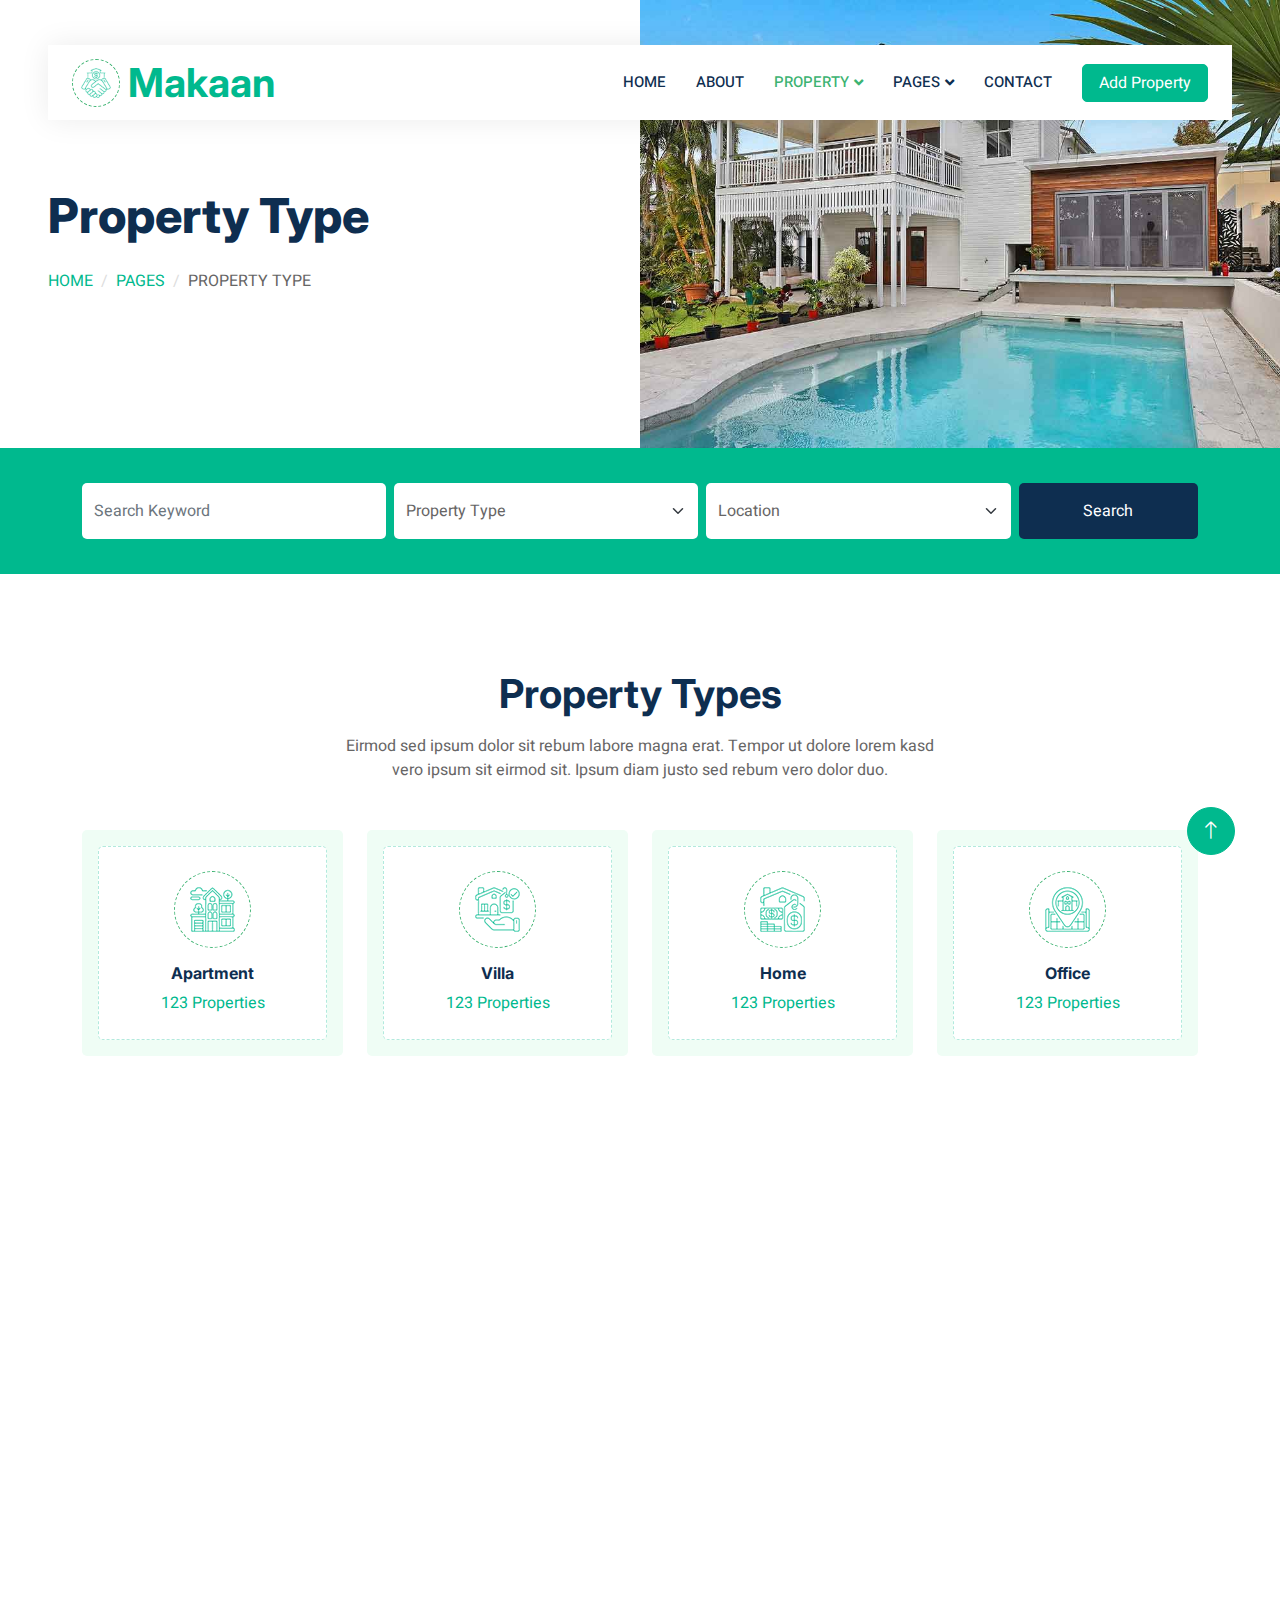
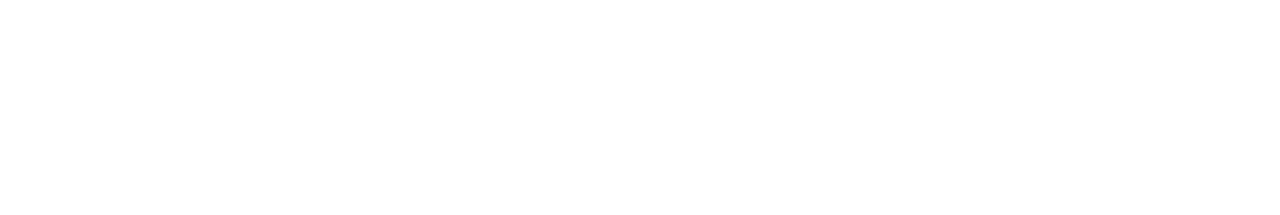
<file: property-type.html>
<!DOCTYPE html>
<html lang="en">

<head>
    <meta charset="utf-8">
    <title>Makaan - Real Estate HTML Template</title>
    <meta content="width=device-width, initial-scale=1.0" name="viewport">
    <meta content="" name="keywords">
    <meta content="" name="description">

    <!-- Favicon -->
    <link rel="apple-touch-icon" sizes="180x180" href="/img/favicon/apple-touch-icon.png">
<link rel="icon" type="image/png" sizes="32x32" href="/img/favicon/favicon-32x32.png">
<link rel="icon" type="image/png" sizes="16x16" href="/img/favicon/favicon-16x16.png">
<link rel="manifest" href="/img/favicon/site.webmanifest">
<link rel="mask-icon" href="/img/favicon/safari-pinned-tab.svg" color="#5bbad5">
<meta name="msapplication-TileColor" content="#da532c">
<meta name="theme-color" content="#ffffff">
    <link href="img/favicon/favicon-32x32.png" rel="icon">

    <!-- Google Web Fonts -->
    <link rel="preconnect" href="https://fonts.googleapis.com">
    <link rel="preconnect" href="https://fonts.gstatic.com" crossorigin>
    <link href="https://fonts.googleapis.com/css2?family=Heebo:wght@400;500;600&family=Inter:wght@700;800&display=swap" rel="stylesheet">
    
    <!-- Icon Font Stylesheet -->
    <link href="https://cdnjs.cloudflare.com/ajax/libs/font-awesome/5.10.0/css/all.min.css" rel="stylesheet">
    <link href="https://cdn.jsdelivr.net/npm/bootstrap-icons@1.4.1/font/bootstrap-icons.css" rel="stylesheet">

    <!-- Libraries Stylesheet -->
    <link href="lib/animate/animate.min.css" rel="stylesheet">
    <link href="lib/owlcarousel/assets/owl.carousel.min.css" rel="stylesheet">

    <!-- Customized Bootstrap Stylesheet -->
    <link href="css/bootstrap.min.css" rel="stylesheet">

    <!-- Template Stylesheet -->
    <link href="css/style.css" rel="stylesheet">
</head>

<body>
    <div class="container-xxl bg-white p-0">
        <!-- Spinner Start -->
        <div id="spinner" class="show bg-white position-fixed translate-middle w-100 vh-100 top-50 start-50 d-flex align-items-center justify-content-center">
            <div class="spinner-border text-primary" style="width: 3rem; height: 3rem;" role="status">
                <span class="sr-only">Loading...</span>
            </div>
        </div>
        <!-- Spinner End -->


        <!-- Navbar Start -->
        <div class="container-fluid nav-bar bg-transparent">
            <nav class="navbar navbar-expand-lg bg-white navbar-light py-0 px-4">
                <a href="index.html" class="navbar-brand d-flex align-items-center text-center">
                    <div class="icon p-2 me-2">
                        <img class="img-fluid" src="img/icon-deal.png" alt="Icon" style="width: 30px; height: 30px;">
                    </div>
                    <h1 class="m-0 text-primary">Makaan</h1>
                </a>
                <button type="button" class="navbar-toggler" data-bs-toggle="collapse" data-bs-target="#navbarCollapse">
                    <span class="navbar-toggler-icon"></span>
                </button>
                <div class="collapse navbar-collapse" id="navbarCollapse">
                    <div class="navbar-nav ms-auto">
                        <a href="index.html" class="nav-item nav-link">Home</a>
                        <a href="about.html" class="nav-item nav-link">About</a>
                        <div class="nav-item dropdown">
                            <a href="#" class="nav-link dropdown-toggle active" data-bs-toggle="dropdown">Property</a>
                            <div class="dropdown-menu rounded-0 m-0">
                                <a href="property-list.html" class="dropdown-item">Property List</a>
                                <a href="property-type.html" class="dropdown-item active">Property Type</a>
                                <a href="property-agent.html" class="dropdown-item">Property Agent</a>
                            </div>
                        </div>
                        <div class="nav-item dropdown">
                            <a href="#" class="nav-link dropdown-toggle" data-bs-toggle="dropdown">Pages</a>
                            <div class="dropdown-menu rounded-0 m-0">
                                <a href="testimonial.html" class="dropdown-item">Testimonial</a>
                            </div>
                        </div>
                        <a href="contact.html" class="nav-item nav-link">Contact</a>
                    </div>
                    <a href="" class="btn btn-primary px-3 d-none d-lg-flex">Add Property</a>
                </div>
            </nav>
        </div>
        <!-- Navbar End -->


        <!-- Header Start -->
        <div class="container-fluid header bg-white p-0">
            <div class="row g-0 align-items-center flex-column-reverse flex-md-row">
                <div class="col-md-6 p-5 mt-lg-5">
                    <h1 class="display-5 animated fadeIn mb-4">Property Type</h1> 
                        <nav aria-label="breadcrumb animated fadeIn">
                        <ol class="breadcrumb text-uppercase">
                            <li class="breadcrumb-item"><a href="#">Home</a></li>
                            <li class="breadcrumb-item"><a href="#">Pages</a></li>
                            <li class="breadcrumb-item text-body active" aria-current="page">Property Type</li>
                        </ol>
                    </nav>
                </div>
                <div class="col-md-6 animated fadeIn">
                    <img class="img-fluid" src="img/header.jpg" alt="">
                </div>
            </div>
        </div>
        <!-- Header End -->


        <!-- Search Start -->
        <div class="container-fluid bg-primary mb-5 wow fadeIn" data-wow-delay="0.1s" style="padding: 35px;">
            <div class="container">
                <div class="row g-2">
                    <div class="col-md-10">
                        <div class="row g-2">
                            <div class="col-md-4">
                                <input type="text" class="form-control border-0 py-3" placeholder="Search Keyword">
                            </div>
                            <div class="col-md-4">
                                <select class="form-select border-0 py-3">
                                    <option selected>Property Type</option>
                                    <option value="1">Property Type 1</option>
                                    <option value="2">Property Type 2</option>
                                    <option value="3">Property Type 3</option>
                                </select>
                            </div>
                            <div class="col-md-4">
                                <select class="form-select border-0 py-3">
                                    <option selected>Location</option>
                                    <option value="1">Location 1</option>
                                    <option value="2">Location 2</option>
                                    <option value="3">Location 3</option>
                                </select>
                            </div>
                        </div>
                    </div>
                    <div class="col-md-2">
                        <button class="btn btn-dark border-0 w-100 py-3">Search</button>
                    </div>
                </div>
            </div>
        </div>
        <!-- Search End -->


        <!-- Category Start -->
        <div class="container-xxl py-5">
            <div class="container">
                <div class="text-center mx-auto mb-5 wow fadeInUp" data-wow-delay="0.1s" style="max-width: 600px;">
                    <h1 class="mb-3">Property Types</h1>
                    <p>Eirmod sed ipsum dolor sit rebum labore magna erat. Tempor ut dolore lorem kasd vero ipsum sit eirmod sit. Ipsum diam justo sed rebum vero dolor duo.</p>
                </div>
                <div class="row g-4">
                    <div class="col-lg-3 col-sm-6 wow fadeInUp" data-wow-delay="0.1s">
                        <a class="cat-item d-block bg-light text-center rounded p-3" href="">
                            <div class="rounded p-4">
                                <div class="icon mb-3">
                                    <img class="img-fluid" src="img/icon-apartment.png" alt="Icon">
                                </div>
                                <h6>Apartment</h6>
                                <span>123 Properties</span>
                            </div>
                        </a>
                    </div>
                    <div class="col-lg-3 col-sm-6 wow fadeInUp" data-wow-delay="0.3s">
                        <a class="cat-item d-block bg-light text-center rounded p-3" href="">
                            <div class="rounded p-4">
                                <div class="icon mb-3">
                                    <img class="img-fluid" src="img/icon-villa.png" alt="Icon">
                                </div>
                                <h6>Villa</h6>
                                <span>123 Properties</span>
                            </div>
                        </a>
                    </div>
                    <div class="col-lg-3 col-sm-6 wow fadeInUp" data-wow-delay="0.5s">
                        <a class="cat-item d-block bg-light text-center rounded p-3" href="">
                            <div class="rounded p-4">
                                <div class="icon mb-3">
                                    <img class="img-fluid" src="img/icon-house.png" alt="Icon">
                                </div>
                                <h6>Home</h6>
                                <span>123 Properties</span>
                            </div>
                        </a>
                    </div>
                    <div class="col-lg-3 col-sm-6 wow fadeInUp" data-wow-delay="0.7s">
                        <a class="cat-item d-block bg-light text-center rounded p-3" href="">
                            <div class="rounded p-4">
                                <div class="icon mb-3">
                                    <img class="img-fluid" src="img/icon-housing.png" alt="Icon">
                                </div>
                                <h6>Office</h6>
                                <span>123 Properties</span>
                            </div>
                        </a>
                    </div>
                    <div class="col-lg-3 col-sm-6 wow fadeInUp" data-wow-delay="0.1s">
                        <a class="cat-item d-block bg-light text-center rounded p-3" href="">
                            <div class="rounded p-4">
                                <div class="icon mb-3">
                                    <img class="img-fluid" src="img/icon-building.png" alt="Icon">
                                </div>
                                <h6>Building</h6>
                                <span>123 Properties</span>
                            </div>
                        </a>
                    </div>
                    <div class="col-lg-3 col-sm-6 wow fadeInUp" data-wow-delay="0.3s">
                        <a class="cat-item d-block bg-light text-center rounded p-3" href="">
                            <div class="rounded p-4">
                                <div class="icon mb-3">
                                    <img class="img-fluid" src="img/icon-neighborhood.png" alt="Icon">
                                </div>
                                <h6>Townhouse</h6>
                                <span>123 Properties</span>
                            </div>
                        </a>
                    </div>
                    <div class="col-lg-3 col-sm-6 wow fadeInUp" data-wow-delay="0.5s">
                        <a class="cat-item d-block bg-light text-center rounded p-3" href="">
                            <div class="rounded p-4">
                                <div class="icon mb-3">
                                    <img class="img-fluid" src="img/icon-condominium.png" alt="Icon">
                                </div>
                                <h6>Shop</h6>
                                <span>123 Properties</span>
                            </div>
                        </a>
                    </div>
                    <div class="col-lg-3 col-sm-6 wow fadeInUp" data-wow-delay="0.7s">
                        <a class="cat-item d-block bg-light text-center rounded p-3" href="">
                            <div class="rounded p-4">
                                <div class="icon mb-3">
                                    <img class="img-fluid" src="img/icon-luxury.png" alt="Icon">
                                </div>
                                <h6>Garage</h6>
                                <span>123 Properties</span>
                            </div>
                        </a>
                    </div>
                </div>
            </div>
        </div>
        <!-- Category End -->
        

        <!-- Footer Start -->
        <div class="container-fluid bg-dark text-white-50 footer pt-5 mt-5 wow fadeIn" data-wow-delay="0.1s">
            <div class="container py-5">
                <div class="row g-5">
                    <div class="col-lg-3 col-md-6">
                        <h5 class="text-white mb-4">Get In Touch</h5>
                        <p class="mb-2"><i class="fa fa-map-marker-alt me-3"></i>123 Street, New York, USA</p>
                        <p class="mb-2"><i class="fa fa-phone-alt me-3"></i>+012 345 67890</p>
                        <p class="mb-2"><i class="fa fa-envelope me-3"></i>info@example.com</p>
                        <div class="d-flex pt-2">
                            <a class="btn btn-outline-light btn-social" href=""><i class="fab fa-twitter"></i></a>
                            <a class="btn btn-outline-light btn-social" href=""><i class="fab fa-facebook-f"></i></a>
                            <a class="btn btn-outline-light btn-social" href=""><i class="fab fa-youtube"></i></a>
                            <a class="btn btn-outline-light btn-social" href=""><i class="fab fa-linkedin-in"></i></a>
                        </div>
                    </div>
                    <div class="col-lg-3 col-md-6">
                        <h5 class="text-white mb-4">Quick Links</h5>
                        <a class="btn btn-link text-white-50" href="">About Us</a>
                        <a class="btn btn-link text-white-50" href="">Contact Us</a>
                        <a class="btn btn-link text-white-50" href="">Our Services</a>
                        <a class="btn btn-link text-white-50" href="">Privacy Policy</a>
                        <a class="btn btn-link text-white-50" href="">Terms & Condition</a>
                    </div>
                    <div class="col-lg-3 col-md-6">
                        <h5 class="text-white mb-4">Photo Gallery</h5>
                        <div class="row g-2 pt-2">
                            <div class="col-4">
                                <img class="img-fluid rounded bg-light p-1" src="img/property-1.jpg" alt="">
                            </div>
                            <div class="col-4">
                                <img class="img-fluid rounded bg-light p-1" src="img/property-2.jpg" alt="">
                            </div>
                            <div class="col-4">
                                <img class="img-fluid rounded bg-light p-1" src="img/property-3.jpg" alt="">
                            </div>
                            <div class="col-4">
                                <img class="img-fluid rounded bg-light p-1" src="img/property-4.jpg" alt="">
                            </div>
                            <div class="col-4">
                                <img class="img-fluid rounded bg-light p-1" src="img/property-5.jpg" alt="">
                            </div>
                            <div class="col-4">
                                <img class="img-fluid rounded bg-light p-1" src="img/property-6.jpg" alt="">
                            </div>
                        </div>
                    </div>
                    <div class="col-lg-3 col-md-6">
                        <h5 class="text-white mb-4">Newsletter</h5>
                        <p>Dolor amet sit justo amet elitr clita ipsum elitr est.</p>
                        <div class="position-relative mx-auto" style="max-width: 400px;">
                            <input class="form-control bg-transparent w-100 py-3 ps-4 pe-5" type="text" placeholder="Your email">
                            <button type="button" class="btn btn-primary py-2 position-absolute top-0 end-0 mt-2 me-2">SignUp</button>
                        </div>
                    </div>
                </div>
            </div>
            <div class="container">
                <div class="copyright">
                    <div class="row">
                        <div class="col-md-6 text-center text-md-start mb-3 mb-md-0">
                            &copy; <a class="border-bottom" href="#">Your Site Name</a>, All Right Reserved. 
							
							<!--/*** This template is free as long as you keep the footer author’s credit link/attribution link/backlink. If you'd like to use the template without the footer author’s credit link/attribution link/backlink, you can purchase the Credit Removal License from "https://htmlcodex.com/credit-removal". Thank you for your support. ***/-->
							Designed By <a class="border-bottom" href="https://htmlcodex.com">HTML Codex</a>
                        </div>
                        <div class="col-md-6 text-center text-md-end">
                            <div class="footer-menu">
                                <a href="">Home</a>
                                <a href="">Cookies</a>
                                <a href="">Help</a>
                                <a href="">FQAs</a>
                            </div>
                        </div>
                    </div>
                </div>
            </div>
        </div>
        <!-- Footer End -->


        <!-- Back to Top -->
        <a href="#" class="btn btn-lg btn-primary btn-lg-square back-to-top"><i class="bi bi-arrow-up"></i></a>
    </div>

    <!-- JavaScript Libraries -->
    <script src="https://code.jquery.com/jquery-3.4.1.min.js"></script>
    <script src="https://cdn.jsdelivr.net/npm/bootstrap@5.0.0/dist/js/bootstrap.bundle.min.js"></script>
    <script src="lib/wow/wow.min.js"></script>
    <script src="lib/easing/easing.min.js"></script>
    <script src="lib/waypoints/waypoints.min.js"></script>
    <script src="lib/owlcarousel/owl.carousel.min.js"></script>

    <!-- Template Javascript -->
    <script src="js/main.js"></script>
</body>

</html>
</file>
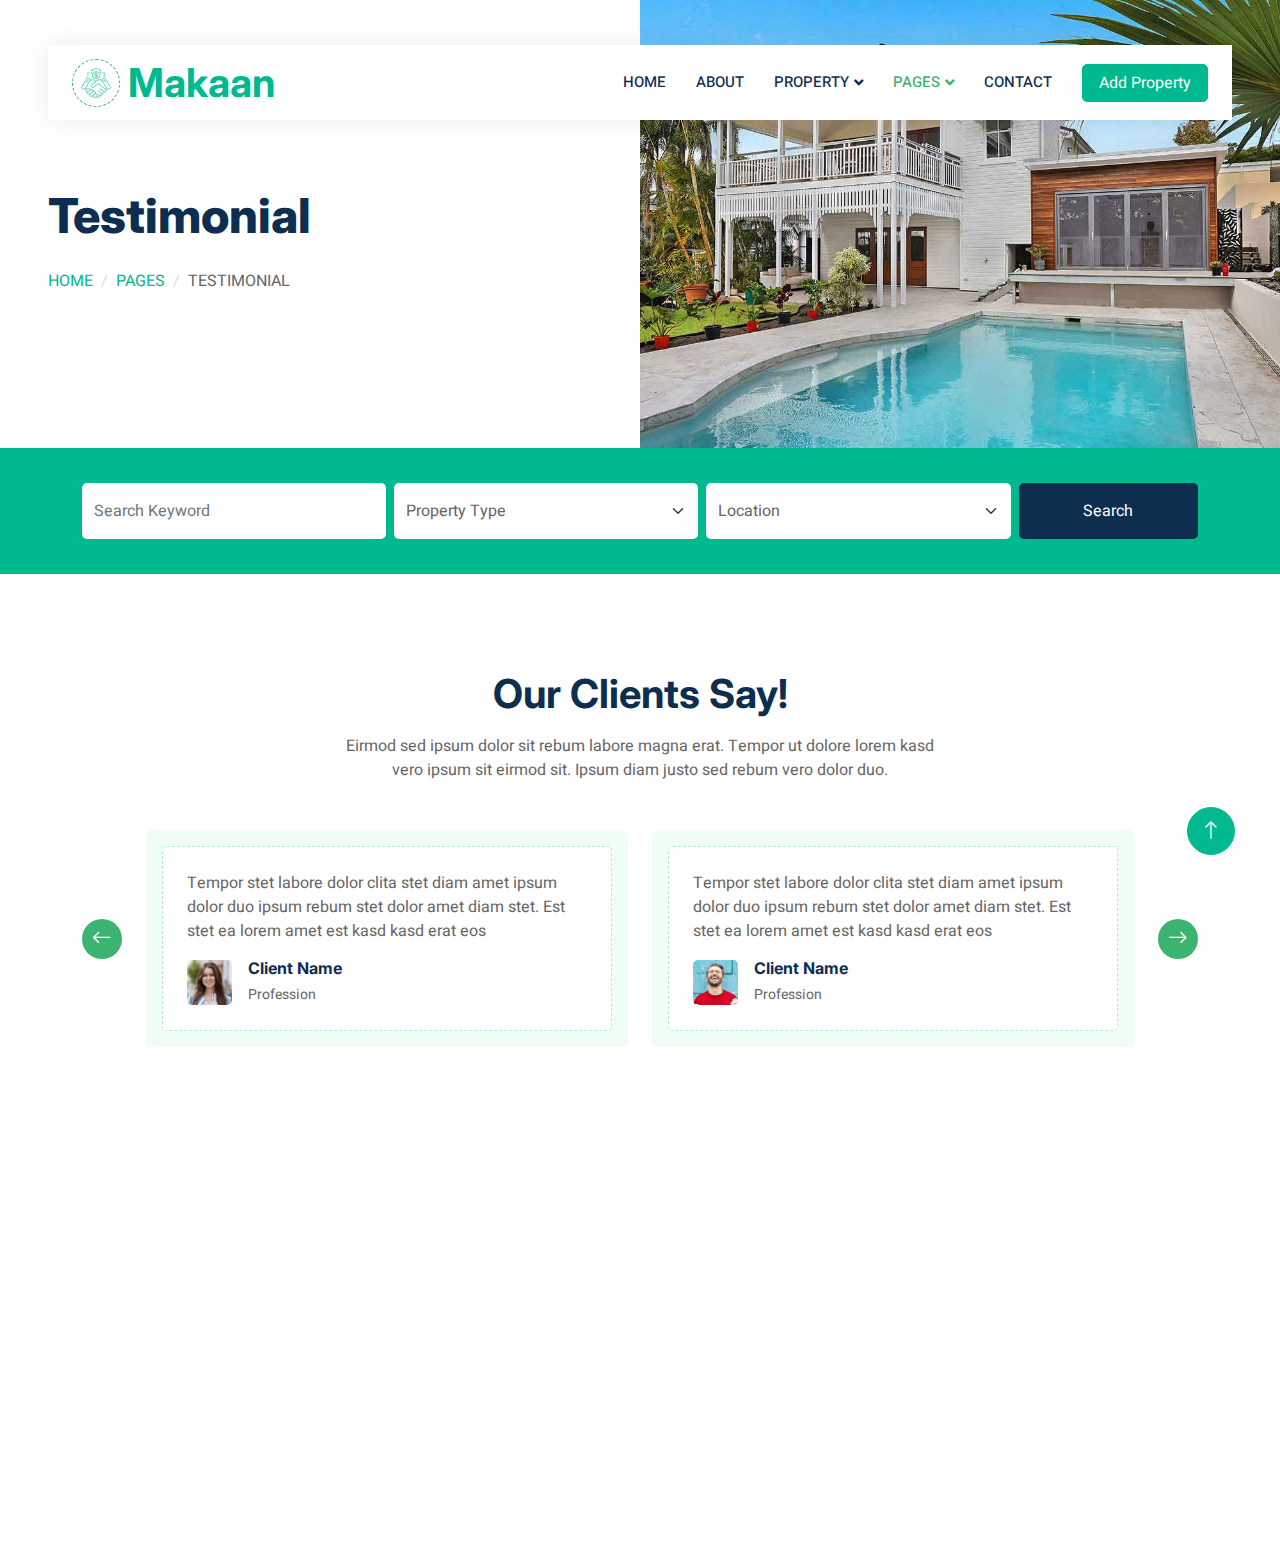
<file: testimonial.html>
<!DOCTYPE html>
<html lang="en">

<head>
    <meta charset="utf-8">
    <title>Makaan - Real Estate HTML Template</title>
    <meta content="width=device-width, initial-scale=1.0" name="viewport">
    <meta content="" name="keywords">
    <meta content="" name="description">

    <!-- Favicon -->
    <link href="img/favicon.ico" rel="icon">

    <!-- Google Web Fonts -->
    <link rel="preconnect" href="https://fonts.googleapis.com">
    <link rel="preconnect" href="https://fonts.gstatic.com" crossorigin>
    <link href="https://fonts.googleapis.com/css2?family=Heebo:wght@400;500;600&family=Inter:wght@700;800&display=swap" rel="stylesheet">
    
    <!-- Icon Font Stylesheet -->
    <link href="https://cdnjs.cloudflare.com/ajax/libs/font-awesome/5.10.0/css/all.min.css" rel="stylesheet">
    <link href="https://cdn.jsdelivr.net/npm/bootstrap-icons@1.4.1/font/bootstrap-icons.css" rel="stylesheet">

    <!-- Libraries Stylesheet -->
    <link href="lib/animate/animate.min.css" rel="stylesheet">
    <link href="lib/owlcarousel/assets/owl.carousel.min.css" rel="stylesheet">

    <!-- Customized Bootstrap Stylesheet -->
    <link href="css/bootstrap.min.css" rel="stylesheet">

    <!-- Template Stylesheet -->
    <link href="css/style.css" rel="stylesheet">
</head>

<body>
    <div class="container-xxl bg-white p-0">
        <!-- Spinner Start -->
        <div id="spinner" class="show bg-white position-fixed translate-middle w-100 vh-100 top-50 start-50 d-flex align-items-center justify-content-center">
            <div class="spinner-border text-primary" style="width: 3rem; height: 3rem;" role="status">
                <span class="sr-only">Loading...</span>
            </div>
        </div>
        <!-- Spinner End -->


        <!-- Navbar Start -->
        <div class="container-fluid nav-bar bg-transparent">
            <nav class="navbar navbar-expand-lg bg-white navbar-light py-0 px-4">
                <a href="index.html" class="navbar-brand d-flex align-items-center text-center">
                    <div class="icon p-2 me-2">
                        <img class="img-fluid" src="img/icon-deal.png" alt="Icon" style="width: 30px; height: 30px;">
                    </div>
                    <h1 class="m-0 text-primary">Makaan</h1>
                </a>
                <button type="button" class="navbar-toggler" data-bs-toggle="collapse" data-bs-target="#navbarCollapse">
                    <span class="navbar-toggler-icon"></span>
                </button>
                <div class="collapse navbar-collapse" id="navbarCollapse">
                    <div class="navbar-nav ms-auto">
                        <a href="index.html" class="nav-item nav-link">Home</a>
                        <a href="about.html" class="nav-item nav-link">About</a>
                        <div class="nav-item dropdown">
                            <a href="#" class="nav-link dropdown-toggle" data-bs-toggle="dropdown">Property</a>
                            <div class="dropdown-menu rounded-0 m-0">
                                <a href="property-list.html" class="dropdown-item">Property List</a>
                                <a href="property-type.html" class="dropdown-item">Property Type</a>
                                <a href="property-agent.html" class="dropdown-item">Property Agent</a>
                            </div>
                        </div>
                        <div class="nav-item dropdown">
                            <a href="#" class="nav-link dropdown-toggle active" data-bs-toggle="dropdown">Pages</a>
                            <div class="dropdown-menu rounded-0 m-0">
                                <a href="testimonial.html" class="dropdown-item active">Testimonial</a>
                            </div>
                        </div>
                        <a href="contact.html" class="nav-item nav-link">Contact</a>
                    </div>
                    <a href="" class="btn btn-primary px-3 d-none d-lg-flex">Add Property</a>
                </div>
            </nav>
        </div>
        <!-- Navbar End -->


        <!-- Header Start -->
        <div class="container-fluid header bg-white p-0">
            <div class="row g-0 align-items-center flex-column-reverse flex-md-row">
                <div class="col-md-6 p-5 mt-lg-5">
                    <h1 class="display-5 animated fadeIn mb-4">Testimonial</h1> 
                        <nav aria-label="breadcrumb animated fadeIn">
                        <ol class="breadcrumb text-uppercase">
                            <li class="breadcrumb-item"><a href="#">Home</a></li>
                            <li class="breadcrumb-item"><a href="#">Pages</a></li>
                            <li class="breadcrumb-item text-body active" aria-current="page">Testimonial</li>
                        </ol>
                    </nav>
                </div>
                <div class="col-md-6 animated fadeIn">
                    <img class="img-fluid" src="img/header.jpg" alt="">
                </div>
            </div>
        </div>
        <!-- Header End -->


        <!-- Search Start -->
        <div class="container-fluid bg-primary mb-5 wow fadeIn" data-wow-delay="0.1s" style="padding: 35px;">
            <div class="container">
                <div class="row g-2">
                    <div class="col-md-10">
                        <div class="row g-2">
                            <div class="col-md-4">
                                <input type="text" class="form-control border-0 py-3" placeholder="Search Keyword">
                            </div>
                            <div class="col-md-4">
                                <select class="form-select border-0 py-3">
                                    <option selected>Property Type</option>
                                    <option value="1">Property Type 1</option>
                                    <option value="2">Property Type 2</option>
                                    <option value="3">Property Type 3</option>
                                </select>
                            </div>
                            <div class="col-md-4">
                                <select class="form-select border-0 py-3">
                                    <option selected>Location</option>
                                    <option value="1">Location 1</option>
                                    <option value="2">Location 2</option>
                                    <option value="3">Location 3</option>
                                </select>
                            </div>
                        </div>
                    </div>
                    <div class="col-md-2">
                        <button class="btn btn-dark border-0 w-100 py-3">Search</button>
                    </div>
                </div>
            </div>
        </div>
        <!-- Search End -->


        <!-- Testimonial Start -->
        <div class="container-xxl py-5">
            <div class="container">
                <div class="text-center mx-auto mb-5 wow fadeInUp" data-wow-delay="0.1s" style="max-width: 600px;">
                    <h1 class="mb-3">Our Clients Say!</h1>
                    <p>Eirmod sed ipsum dolor sit rebum labore magna erat. Tempor ut dolore lorem kasd vero ipsum sit eirmod sit. Ipsum diam justo sed rebum vero dolor duo.</p>
                </div>
                <div class="owl-carousel testimonial-carousel wow fadeInUp" data-wow-delay="0.1s">
                    <div class="testimonial-item bg-light rounded p-3">
                        <div class="bg-white border rounded p-4">
                            <p>Tempor stet labore dolor clita stet diam amet ipsum dolor duo ipsum rebum stet dolor amet diam stet. Est stet ea lorem amet est kasd kasd erat eos</p>
                            <div class="d-flex align-items-center">
                                <img class="img-fluid flex-shrink-0 rounded" src="img/testimonial-1.jpg" style="width: 45px; height: 45px;">
                                <div class="ps-3">
                                    <h6 class="fw-bold mb-1">Client Name</h6>
                                    <small>Profession</small>
                                </div>
                            </div>
                        </div>
                    </div>
                    <div class="testimonial-item bg-light rounded p-3">
                        <div class="bg-white border rounded p-4">
                            <p>Tempor stet labore dolor clita stet diam amet ipsum dolor duo ipsum rebum stet dolor amet diam stet. Est stet ea lorem amet est kasd kasd erat eos</p>
                            <div class="d-flex align-items-center">
                                <img class="img-fluid flex-shrink-0 rounded" src="img/testimonial-2.jpg" style="width: 45px; height: 45px;">
                                <div class="ps-3">
                                    <h6 class="fw-bold mb-1">Client Name</h6>
                                    <small>Profession</small>
                                </div>
                            </div>
                        </div>
                    </div>
                    <div class="testimonial-item bg-light rounded p-3">
                        <div class="bg-white border rounded p-4">
                            <p>Tempor stet labore dolor clita stet diam amet ipsum dolor duo ipsum rebum stet dolor amet diam stet. Est stet ea lorem amet est kasd kasd erat eos</p>
                            <div class="d-flex align-items-center">
                                <img class="img-fluid flex-shrink-0 rounded" src="img/testimonial-3.jpg" style="width: 45px; height: 45px;">
                                <div class="ps-3">
                                    <h6 class="fw-bold mb-1">Client Name</h6>
                                    <small>Profession</small>
                                </div>
                            </div>
                        </div>
                    </div>
                </div>
            </div>
        </div>
        <!-- Testimonial End -->
        

        <!-- Footer Start -->
        <div class="container-fluid bg-dark text-white-50 footer pt-5 mt-5 wow fadeIn" data-wow-delay="0.1s">
            <div class="container py-5">
                <div class="row g-5">
                    <div class="col-lg-3 col-md-6">
                        <h5 class="text-white mb-4">Get In Touch</h5>
                        <p class="mb-2"><i class="fa fa-map-marker-alt me-3"></i>123 Street, New York, USA</p>
                        <p class="mb-2"><i class="fa fa-phone-alt me-3"></i>+012 345 67890</p>
                        <p class="mb-2"><i class="fa fa-envelope me-3"></i>info@example.com</p>
                        <div class="d-flex pt-2">
                            <a class="btn btn-outline-light btn-social" href=""><i class="fab fa-twitter"></i></a>
                            <a class="btn btn-outline-light btn-social" href=""><i class="fab fa-facebook-f"></i></a>
                            <a class="btn btn-outline-light btn-social" href=""><i class="fab fa-youtube"></i></a>
                            <a class="btn btn-outline-light btn-social" href=""><i class="fab fa-linkedin-in"></i></a>
                        </div>
                    </div>
                    <div class="col-lg-3 col-md-6">
                        <h5 class="text-white mb-4">Quick Links</h5>
                        <a class="btn btn-link text-white-50" href="">About Us</a>
                        <a class="btn btn-link text-white-50" href="">Contact Us</a>
                        <a class="btn btn-link text-white-50" href="">Our Services</a>
                        <a class="btn btn-link text-white-50" href="">Privacy Policy</a>
                        <a class="btn btn-link text-white-50" href="">Terms & Condition</a>
                    </div>
                    <div class="col-lg-3 col-md-6">
                        <h5 class="text-white mb-4">Photo Gallery</h5>
                        <div class="row g-2 pt-2">
                            <div class="col-4">
                                <img class="img-fluid rounded bg-light p-1" src="img/property-1.jpg" alt="">
                            </div>
                            <div class="col-4">
                                <img class="img-fluid rounded bg-light p-1" src="img/property-2.jpg" alt="">
                            </div>
                            <div class="col-4">
                                <img class="img-fluid rounded bg-light p-1" src="img/property-3.jpg" alt="">
                            </div>
                            <div class="col-4">
                                <img class="img-fluid rounded bg-light p-1" src="img/property-4.jpg" alt="">
                            </div>
                            <div class="col-4">
                                <img class="img-fluid rounded bg-light p-1" src="img/property-5.jpg" alt="">
                            </div>
                            <div class="col-4">
                                <img class="img-fluid rounded bg-light p-1" src="img/property-6.jpg" alt="">
                            </div>
                        </div>
                    </div>
                    <div class="col-lg-3 col-md-6">
                        <h5 class="text-white mb-4">Newsletter</h5>
                        <p>Dolor amet sit justo amet elitr clita ipsum elitr est.</p>
                        <div class="position-relative mx-auto" style="max-width: 400px;">
                            <input class="form-control bg-transparent w-100 py-3 ps-4 pe-5" type="text" placeholder="Your email">
                            <button type="button" class="btn btn-primary py-2 position-absolute top-0 end-0 mt-2 me-2">SignUp</button>
                        </div>
                    </div>
                </div>
            </div>
            <div class="container">
                <div class="copyright">
                    <div class="row">
                        <div class="col-md-6 text-center text-md-start mb-3 mb-md-0">
                            &copy; <a class="border-bottom" href="#">Your Site Name</a>, All Right Reserved. 
							
							<!--/*** This template is free as long as you keep the footer author’s credit link/attribution link/backlink. If you'd like to use the template without the footer author’s credit link/attribution link/backlink, you can purchase the Credit Removal License from "https://htmlcodex.com/credit-removal". Thank you for your support. ***/-->
							Designed By <a class="border-bottom" href="https://htmlcodex.com">HTML Codex</a>
                        </div>
                        <div class="col-md-6 text-center text-md-end">
                            <div class="footer-menu">
                                <a href="">Home</a>
                                <a href="">Cookies</a>
                                <a href="">Help</a>
                                <a href="">FQAs</a>
                            </div>
                        </div>
                    </div>
                </div>
            </div>
        </div>
        <!-- Footer End -->


        <!-- Back to Top -->
        <a href="#" class="btn btn-lg btn-primary btn-lg-square back-to-top"><i class="bi bi-arrow-up"></i></a>
    </div>

    <!-- JavaScript Libraries -->
    <script src="https://code.jquery.com/jquery-3.4.1.min.js"></script>
    <script src="https://cdn.jsdelivr.net/npm/bootstrap@5.0.0/dist/js/bootstrap.bundle.min.js"></script>
    <script src="lib/wow/wow.min.js"></script>
    <script src="lib/easing/easing.min.js"></script>
    <script src="lib/waypoints/waypoints.min.js"></script>
    <script src="lib/owlcarousel/owl.carousel.min.js"></script>

    <!-- Template Javascript -->
    <script src="js/main.js"></script>
</body>

</html>
</file>
<file: css/style.css>
/********** Template CSS **********/
:root {
    --primary: #3CB371;
    --secondary: #FFFFFF;
    --light: #FFFFFF;
    --dark: #0E2E50;
}

.back-to-top {
    position: fixed;
    display: none;
    right: 45px;
    bottom: 45px;
    z-index: 99;
}


/*** Spinner ***/
#spinner {
    opacity: 0;
    visibility: hidden;
    transition: opacity .5s ease-out, visibility 0s linear .5s;
    z-index: 99999;
}

#spinner.show {
    transition: opacity .5s ease-out, visibility 0s linear 0s;
    visibility: visible;
    opacity: 1;
}


/*** Button ***/
.btn {
    transition: .5s;
}

.btn.btn-primary,
.btn.btn-secondary {
    color: #FFFFFF;
}

.btn-square {
    width: 38px;
    height: 38px;
}

.btn-sm-square {
    width: 32px;
    height: 32px;
}

.btn-lg-square {
    width: 48px;
    height: 48px;
}

.btn-square,
.btn-sm-square,
.btn-lg-square {
    padding: 0;
    display: flex;
    align-items: center;
    justify-content: center;
    font-weight: normal;
    border-radius: 50px;
}


/*** Navbar ***/
.nav-bar {
    position: relative;
    margin-top: 45px;
    padding: 0 3rem;
    transition: .5s;
    z-index: 9999;
}

.nav-bar.sticky-top {
    position: sticky;
    padding: 0;
    z-index: 9999;
}

.navbar {
    box-shadow: 0 0 30px rgba(0, 0, 0, .08);
}

.navbar .dropdown-toggle::after {
    border: none;
    content: "\f107";
    font-family: "Font Awesome 5 Free";
    font-weight: 900;
    vertical-align: middle;
    margin-left: 5px;
    transition: .5s;
}

.navbar .dropdown-toggle[aria-expanded=true]::after {
    transform: rotate(-180deg);
}

.navbar-light .navbar-nav .nav-link {
    margin-right: 30px;
    padding: 25px 0;
    color: #FFFFFF;
    font-size: 15px;
    text-transform: uppercase;
    outline: none;
}

.navbar-light .navbar-nav .nav-link:hover,
.navbar-light .navbar-nav .nav-link.active {
    color: var(--primary);
}

@media (max-width: 991.98px) {
    .nav-bar {
        margin: 0;
        padding: 0;
    }

    .navbar-light .navbar-nav .nav-link  {
        margin-right: 0;
        padding: 10px 0;
    }

    .navbar-light .navbar-nav {
        border-top: 1px solid #EEEEEE;
    }
}

.navbar-light .navbar-brand {
    height: 75px;
}

.navbar-light .navbar-nav .nav-link {
    color: var(--dark);
    font-weight: 500;
}

@media (min-width: 992px) {
    .navbar .nav-item .dropdown-menu {
        display: block;
        top: 100%;
        margin-top: 0;
        transform: rotateX(-75deg);
        transform-origin: 0% 0%;
        opacity: 0;
        visibility: hidden;
        transition: .5s;
        
    }

    .navbar .nav-item:hover .dropdown-menu {
        transform: rotateX(0deg);
        visibility: visible;
        transition: .5s;
        opacity: 1;
    }
}


/*** Header ***/
@media (min-width: 992px) {
    .header {
        margin-top: -120px;
    }
}

.header-carousel .owl-nav {
    position: absolute;
    top: 50%;
    left: -25px;
    transform: translateY(-50%);
    display: flex;
    flex-direction: column;
}

.header-carousel .owl-nav .owl-prev,
.header-carousel .owl-nav .owl-next {
    margin: 7px 0;
    width: 50px;
    height: 50px;
    display: flex;
    align-items: center;
    justify-content: center;
    color: #FFFFFF;
    background: var(--primary);
    border-radius: 40px;
    font-size: 20px;
    transition: .5s;
}

.header-carousel .owl-nav .owl-prev:hover,
.header-carousel .owl-nav .owl-next:hover {
    background: var(--dark);
}

@media (max-width: 768px) {
    .header-carousel .owl-nav {
        left: 25px;
    }
}

.breadcrumb-item + .breadcrumb-item::before {
    color: #DDDDDD;
}


/*** Icon ***/
.icon {
    padding: 15px;
    display: inline-flex;
    align-items: center;
    justify-content: center;
    background: #FFFFFF !important;
    border-radius: 50px;
    border: 1px dashed var(--primary) !important;
}


/*** About ***/
.about-img img {
    position: relative;
    z-index: 2;
}

.about-img::before {
    position: absolute;
    content: "";
    top: 0;
    left: -50%;
    width: 100%;
    height: 100%;
    background: var(--primary);
    transform: skew(20deg);
    z-index: 1;
}


/*** Category ***/
.cat-item div {
    background: #FFFFFF;
    border: 1px dashed rgba(0, 185, 142, .3);
    transition: .5s;
}

.cat-item:hover div {
    background: var(--primary);
    border-color: transparent;
}

.cat-item div * {
    transition: .5s;
}

.cat-item:hover div * {
    color: #FFFFFF !important;
}


/*** Property List ***/
.nav-pills .nav-item .btn {
    color: var(--dark);
}

.nav-pills .nav-item .btn:hover,
.nav-pills .nav-item .btn.active {
    color: #FFFFFF;
}

.property-item {
    box-shadow: 0 0 30px rgba(0, 0, 0, .08);
}

.property-item img {
    transition: .5s;
}

.property-item:hover img {
    transform: scale(1.1);
}

.property-item .border-top {
    border-top: 1px dashed rgba(0, 185, 142, .3) !important;
}

.property-item .border-end {
    border-right: 1px dashed rgba(0, 185, 142, .3) !important;
}


/*** Team ***/
.team-item {
    box-shadow: 0 0 30px rgba(0, 0, 0, .08);
    transition: .5s;
}

.team-item .btn {
    color: var(--primary);
    background: #FFFFFF;
    box-shadow: 0 0 30px rgba(0, 0, 0, .15);
}

.team-item .btn:hover {
    color: #FFFFFF;
    background: var(--primary);
}

.team-item:hover {
    border-color: var(--secondary) !important;
}

.team-item:hover .bg-primary {
    background: var(--secondary) !important;
}

.team-item:hover .bg-primary i {
    color: var(--secondary) !important;
}


/*** Testimonial ***/
.testimonial-carousel {
    padding-left: 1.5rem;
    padding-right: 1.5rem;
}

@media (min-width: 576px) {
    .testimonial-carousel {
        padding-left: 4rem;
        padding-right: 4rem;
    }
}

.testimonial-carousel .testimonial-item .border {
    border: 1px dashed rgba(0, 185, 142, .3) !important;
}

.testimonial-carousel .owl-nav {
    position: absolute;
    width: 100%;
    height: 40px;
    top: calc(50% - 20px);
    left: 0;
    display: flex;
    justify-content: space-between;
    z-index: 1;
}

.testimonial-carousel .owl-nav .owl-prev,
.testimonial-carousel .owl-nav .owl-next {
    position: relative;
    width: 40px;
    height: 40px;
    display: flex;
    align-items: center;
    justify-content: center;
    color: #FFFFFF;
    background: var(--primary);
    border-radius: 40px;
    font-size: 20px;
    transition: .5s;
}

.testimonial-carousel .owl-nav .owl-prev:hover,
.testimonial-carousel .owl-nav .owl-next:hover {
    background: var(--dark);
}


/*** Footer ***/
.footer .btn.btn-social {
    margin-right: 5px;
    width: 35px;
    height: 35px;
    display: flex;
    align-items: center;
    justify-content: center;
    color: var(--light);
    border: 1px solid rgba(255,255,255,0.5);
    border-radius: 35px;
    transition: .3s;
}

.footer .btn.btn-social:hover {
    color: var(--primary);
    border-color: var(--light);
}

.footer .btn.btn-link {
    display: block;
    margin-bottom: 5px;
    padding: 0;
    text-align: left;
    font-size: 15px;
    font-weight: normal;
    text-transform: capitalize;
    transition: .3s;
}

.footer .btn.btn-link::before {
    position: relative;
    content: "\f105";
    font-family: "Font Awesome 5 Free";
    font-weight: 900;
    margin-right: 10px;
}

.footer .btn.btn-link:hover {
    letter-spacing: 1px;
    box-shadow: none;
}

.footer .form-control {
    border-color: rgba(255,255,255,0.5);
}

.footer .copyright {
    padding: 25px 0;
    font-size: 15px;
    border-top: 1px solid rgba(256, 256, 256, .1);
}

.footer .copyright a {
    color: var(--light);
}

.footer .footer-menu a {
    margin-right: 15px;
    padding-right: 15px;
    border-right: 1px solid rgba(255, 255, 255, .1);
}

.footer .footer-menu a:last-child {
    margin-right: 0;
    padding-right: 0;
    border-right: none;
}
</file>
